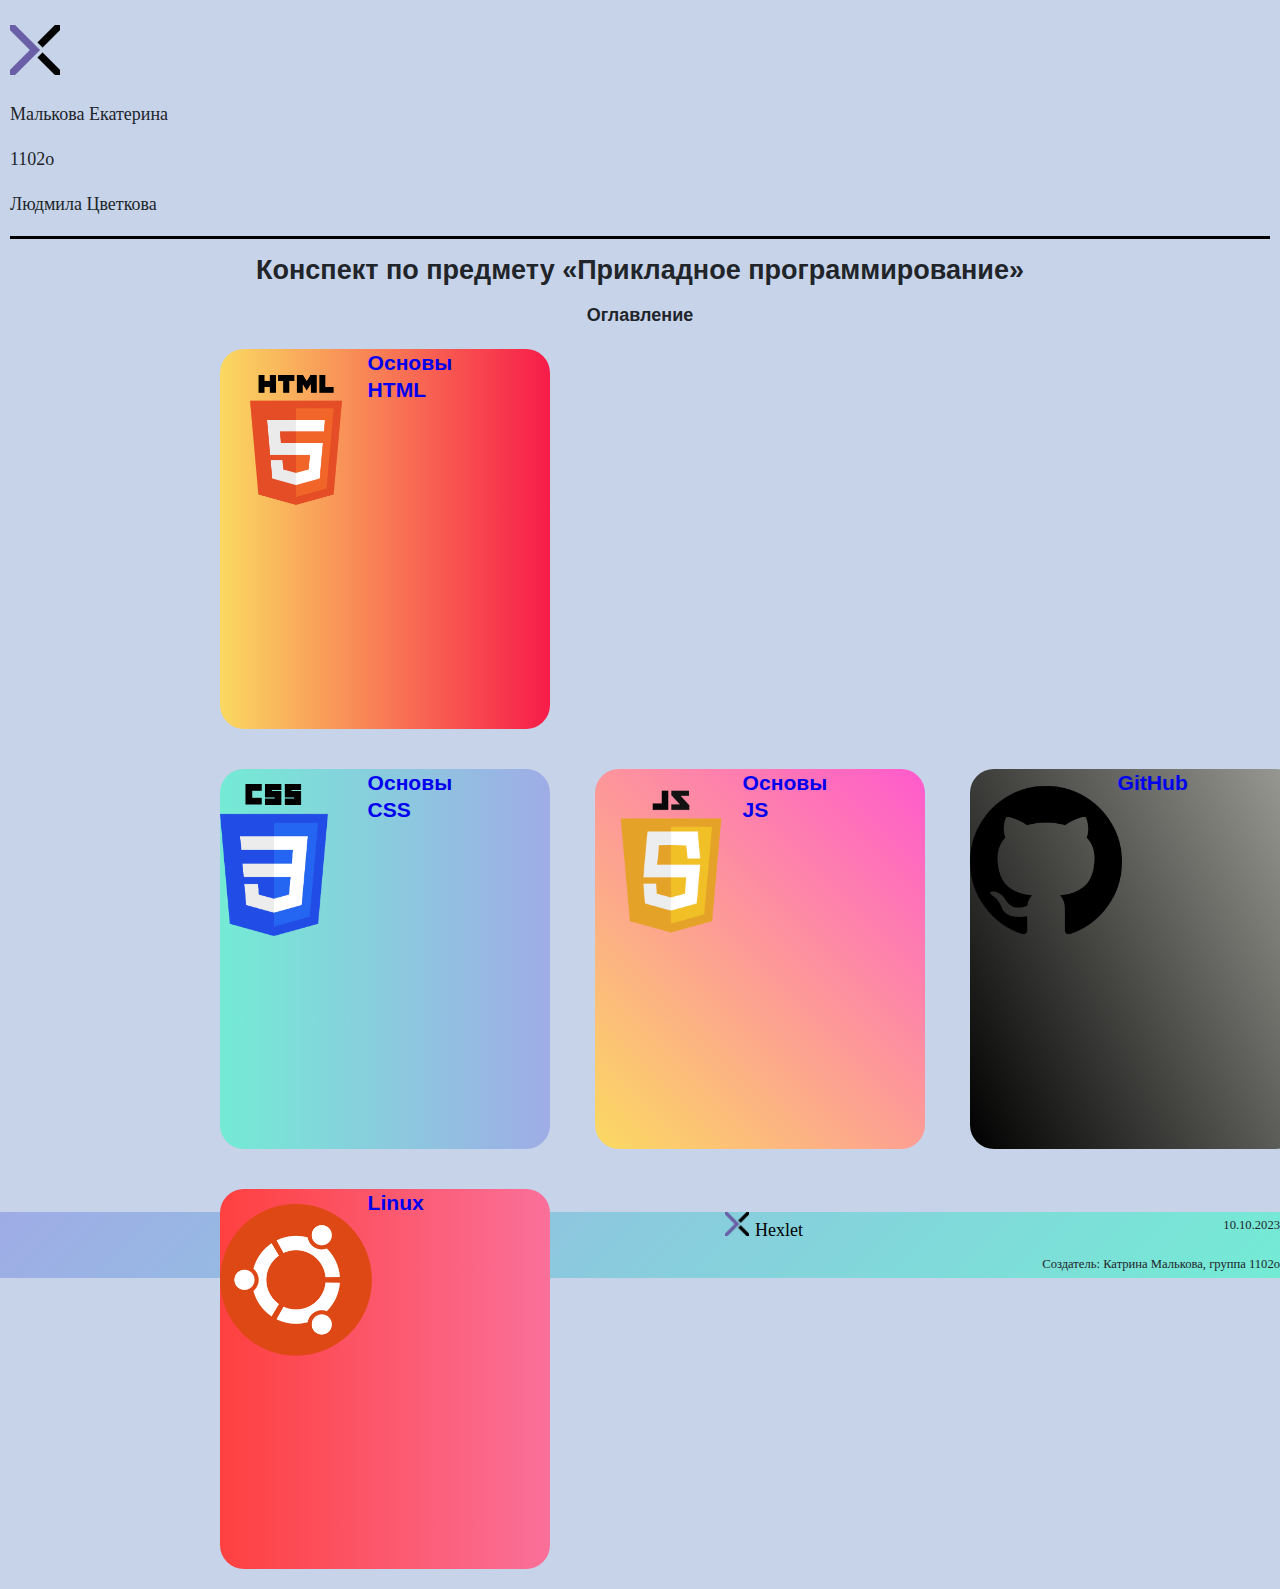
<file: index.html>
<!DOCTYPE html>
<html lang="ru">
<meta charset="UTF-8">
<meta name="viewport" content="width=device-width, initial-scale=1.0">
<link rel="stylesheet" href="main-style.css" />
<title> Contents </title>
<head>
    <div class ="head">
    <img class="logo" src="./images/logo.png" >
    <p>Малькова Екатерина</p>
    <p>1102o</p> 
    <p>Людмила Цветкова</p>
    </div>
</head>
<body>
    <h1>Конспект по предмету «Прикладное программирование»</h1>
    <h2>Оглавление</h2>
    <div class="section">
        <div class="html">
            <img src="./images/html-logo.png" alt="html-logo">
            <h3><a href=”basic-html.html>Основы HTML</a></h3>
        </div>
        <div class="css">
            <img src="./images/css-logo.png"alt="css-logo" >
            <h3><a href=”basic-css.html>Основы CSS </a> </h3>
        </div>
        <div class="js">
            <img src="./images/js-logo.png" alt="js-logo">
            <h3> <a href="basic-java.html">Основы JS </a> </h3>
        </div>
        <div class="github">    
            <img src="./images/github-logo.png" alt="github-logo" >
            <h3> <a href="basic-github.html">GitHub </a> </h3>
        </div>
        <div class="ubuntu">
            <img src="./images/ubuntu-logo.png" alt="ubuntu-logo" >
            <h3> <a href="basic-linux.html">Linux </a> </h3>
        </div>
    </div>
        <footer>
            <a href="https://ru.hexlet.io" alt="Hexlet" class="HexWeb">Hexlet</a>
            <img src="./images/logo.png" alt="logohex" class="footerlogo" >
            <p>10.10.2023</p>
            <p>Создатель: Катрина Малькова, группа 1102о</p>
        </footer>
</body>
</html>
</file>
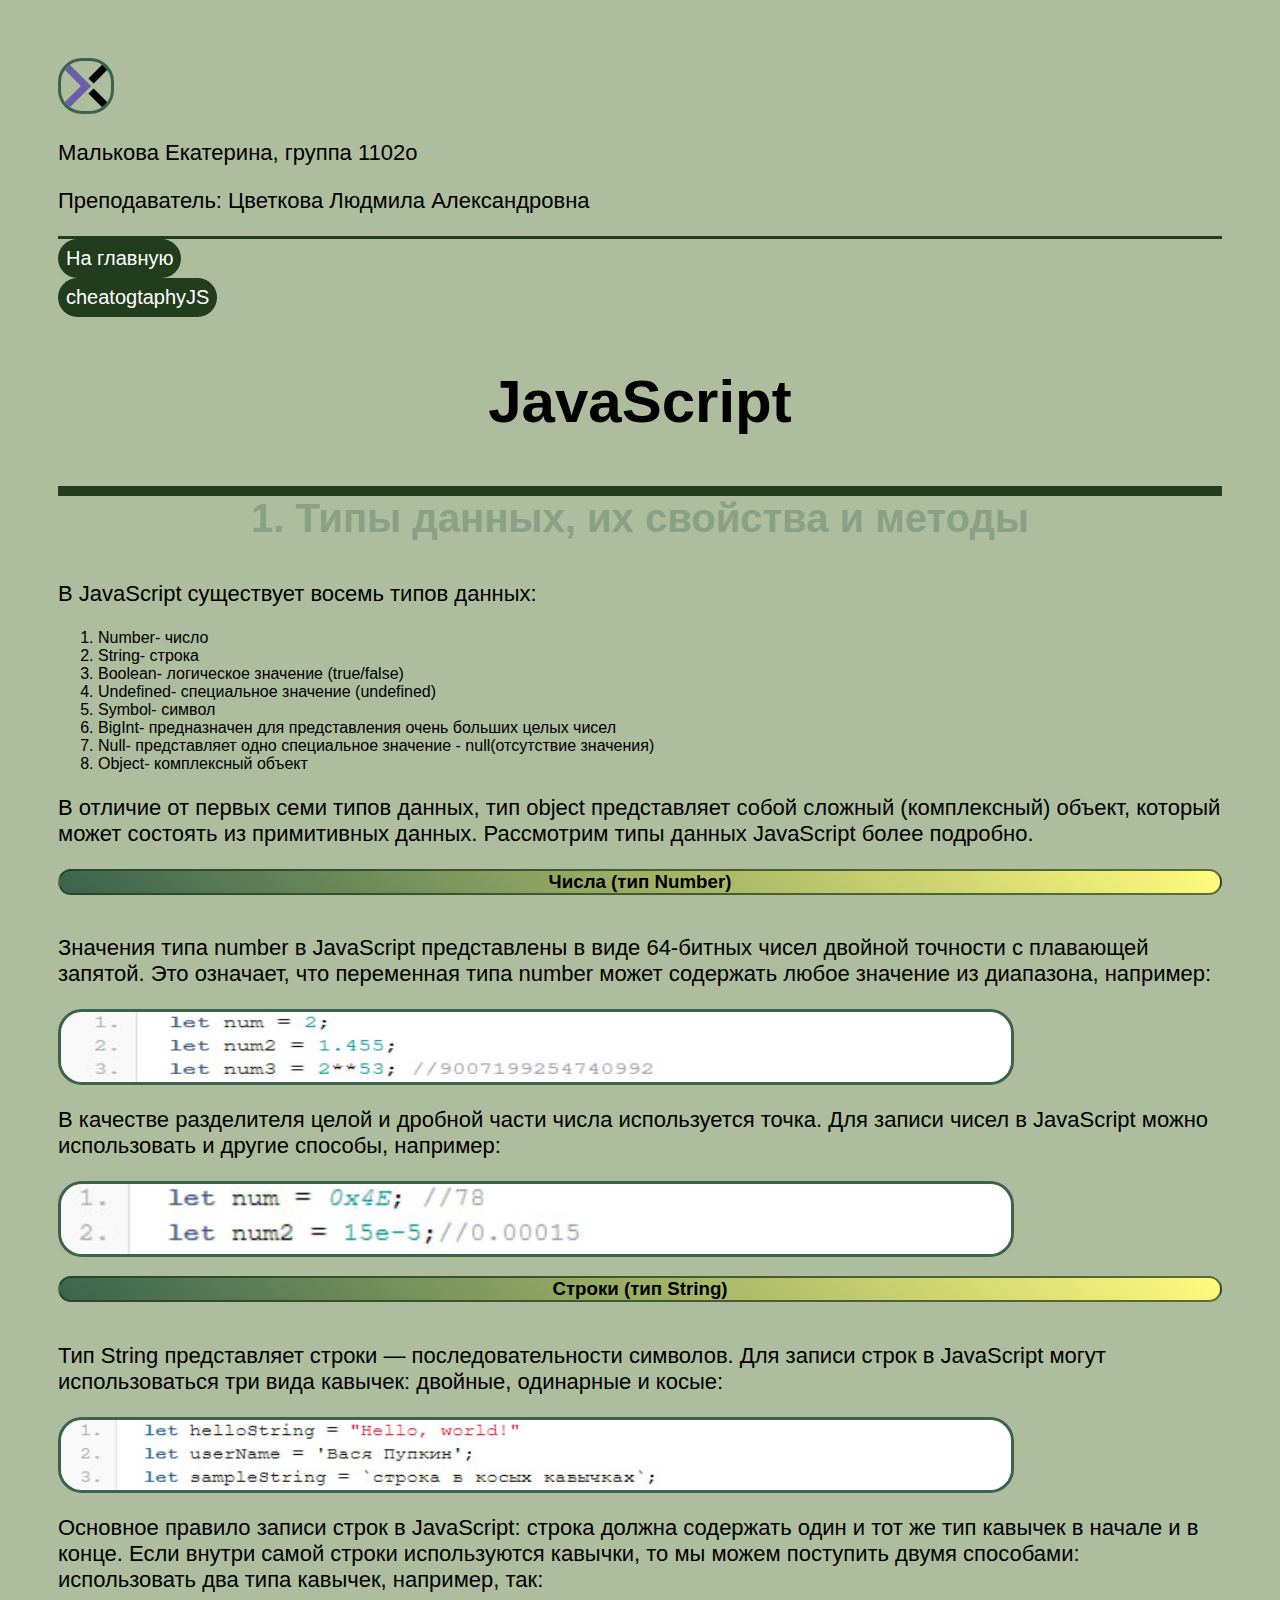
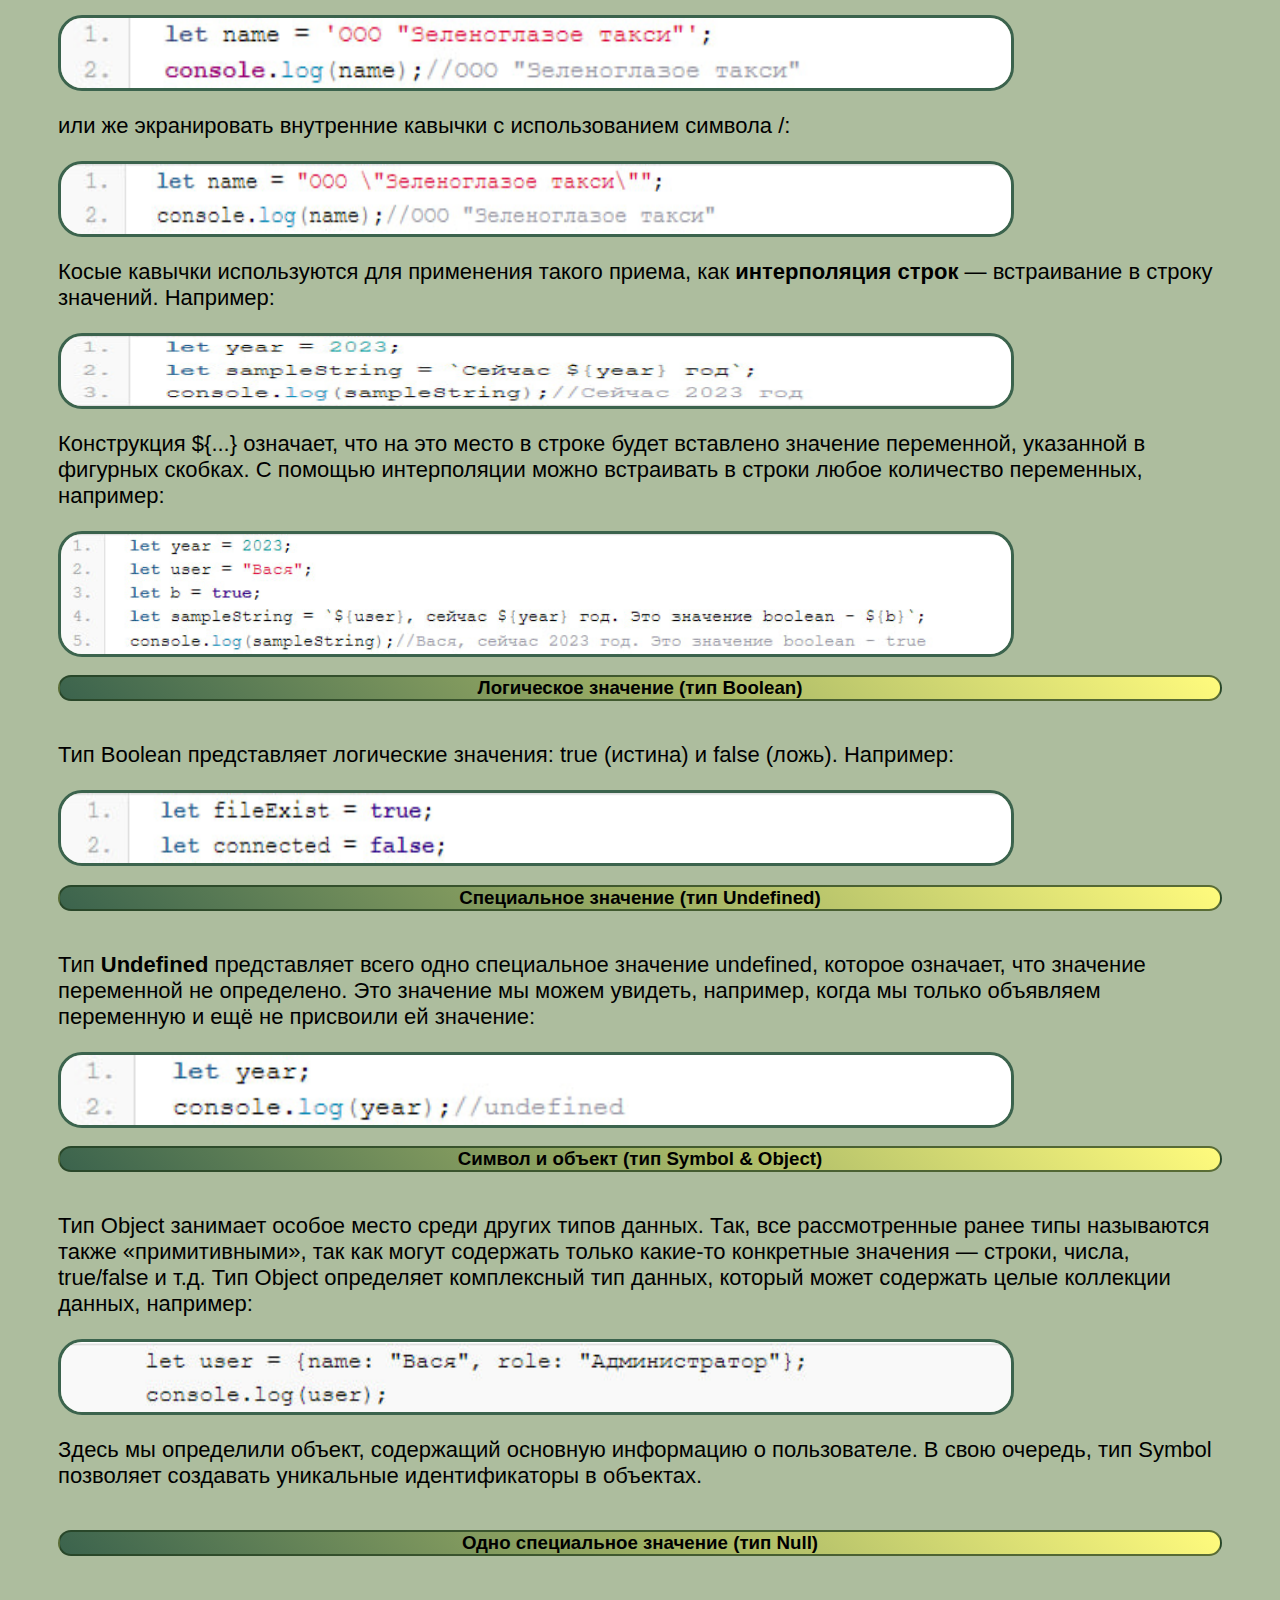
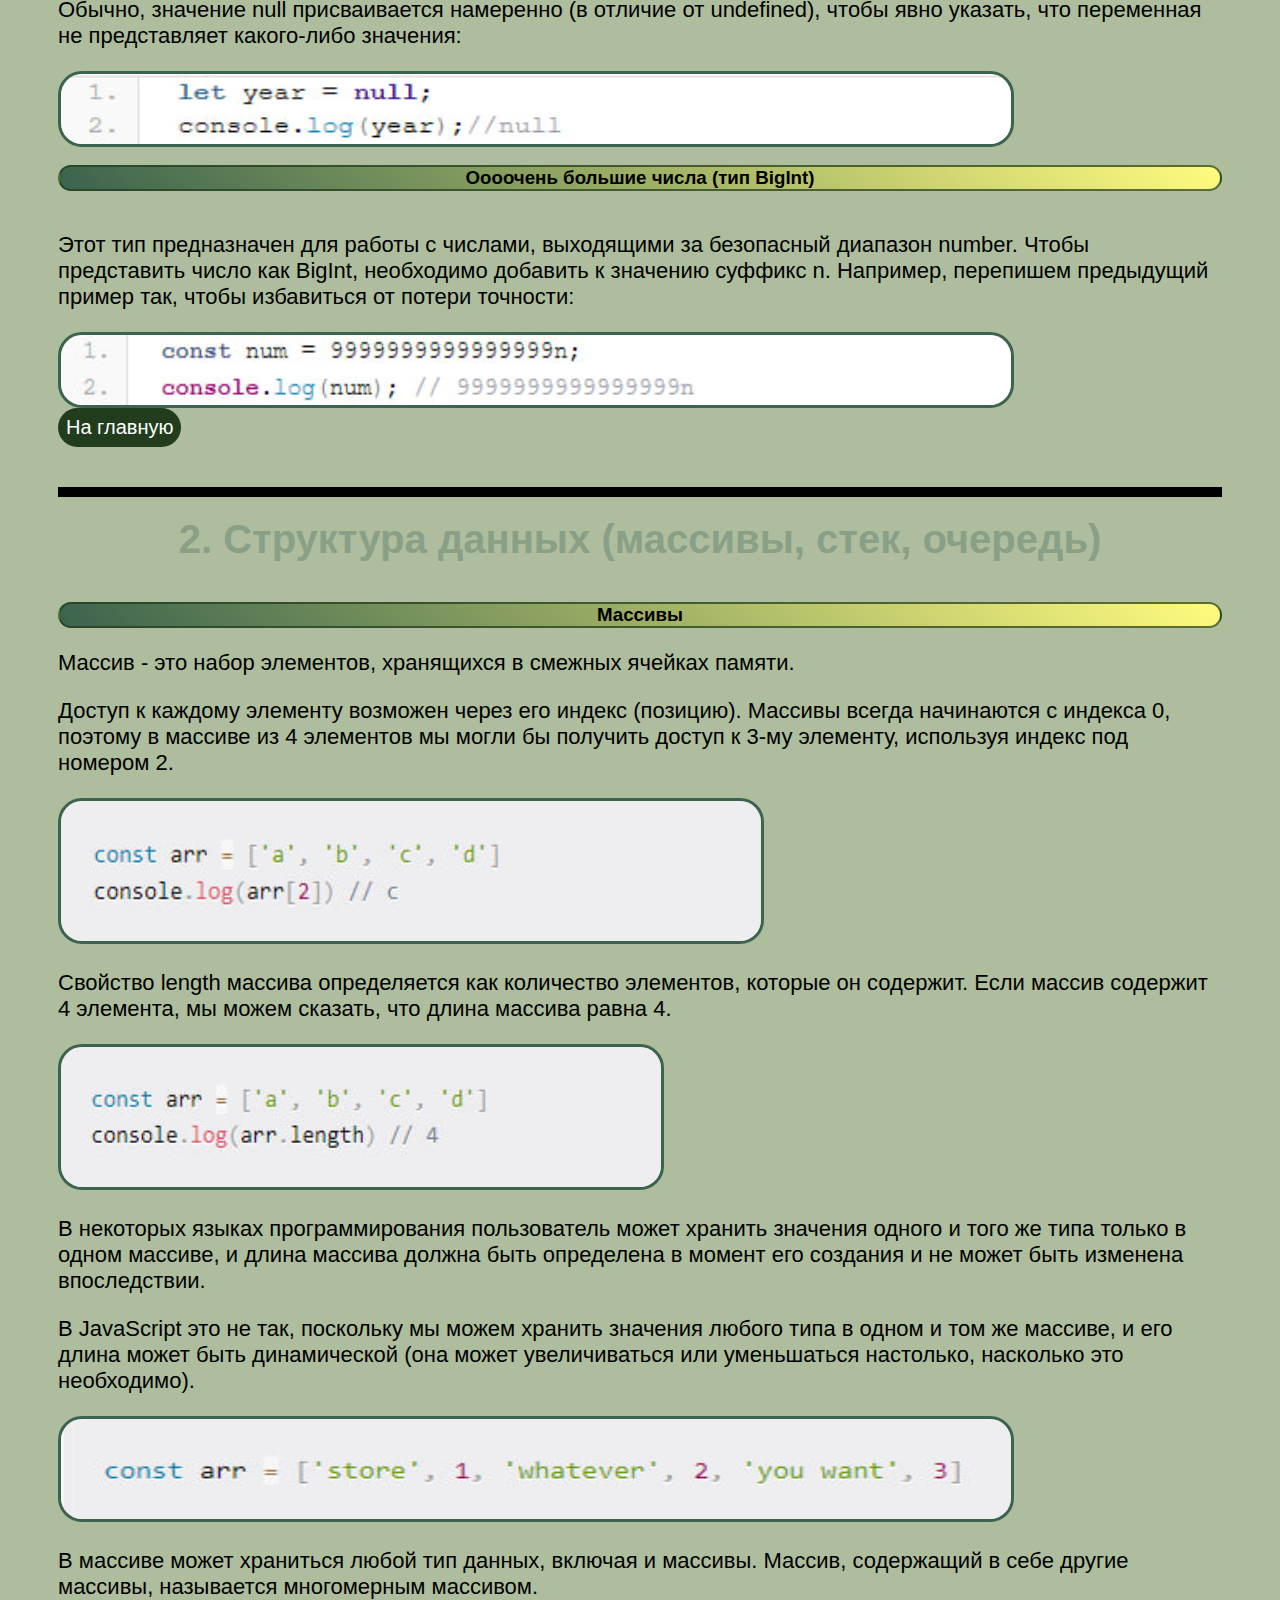
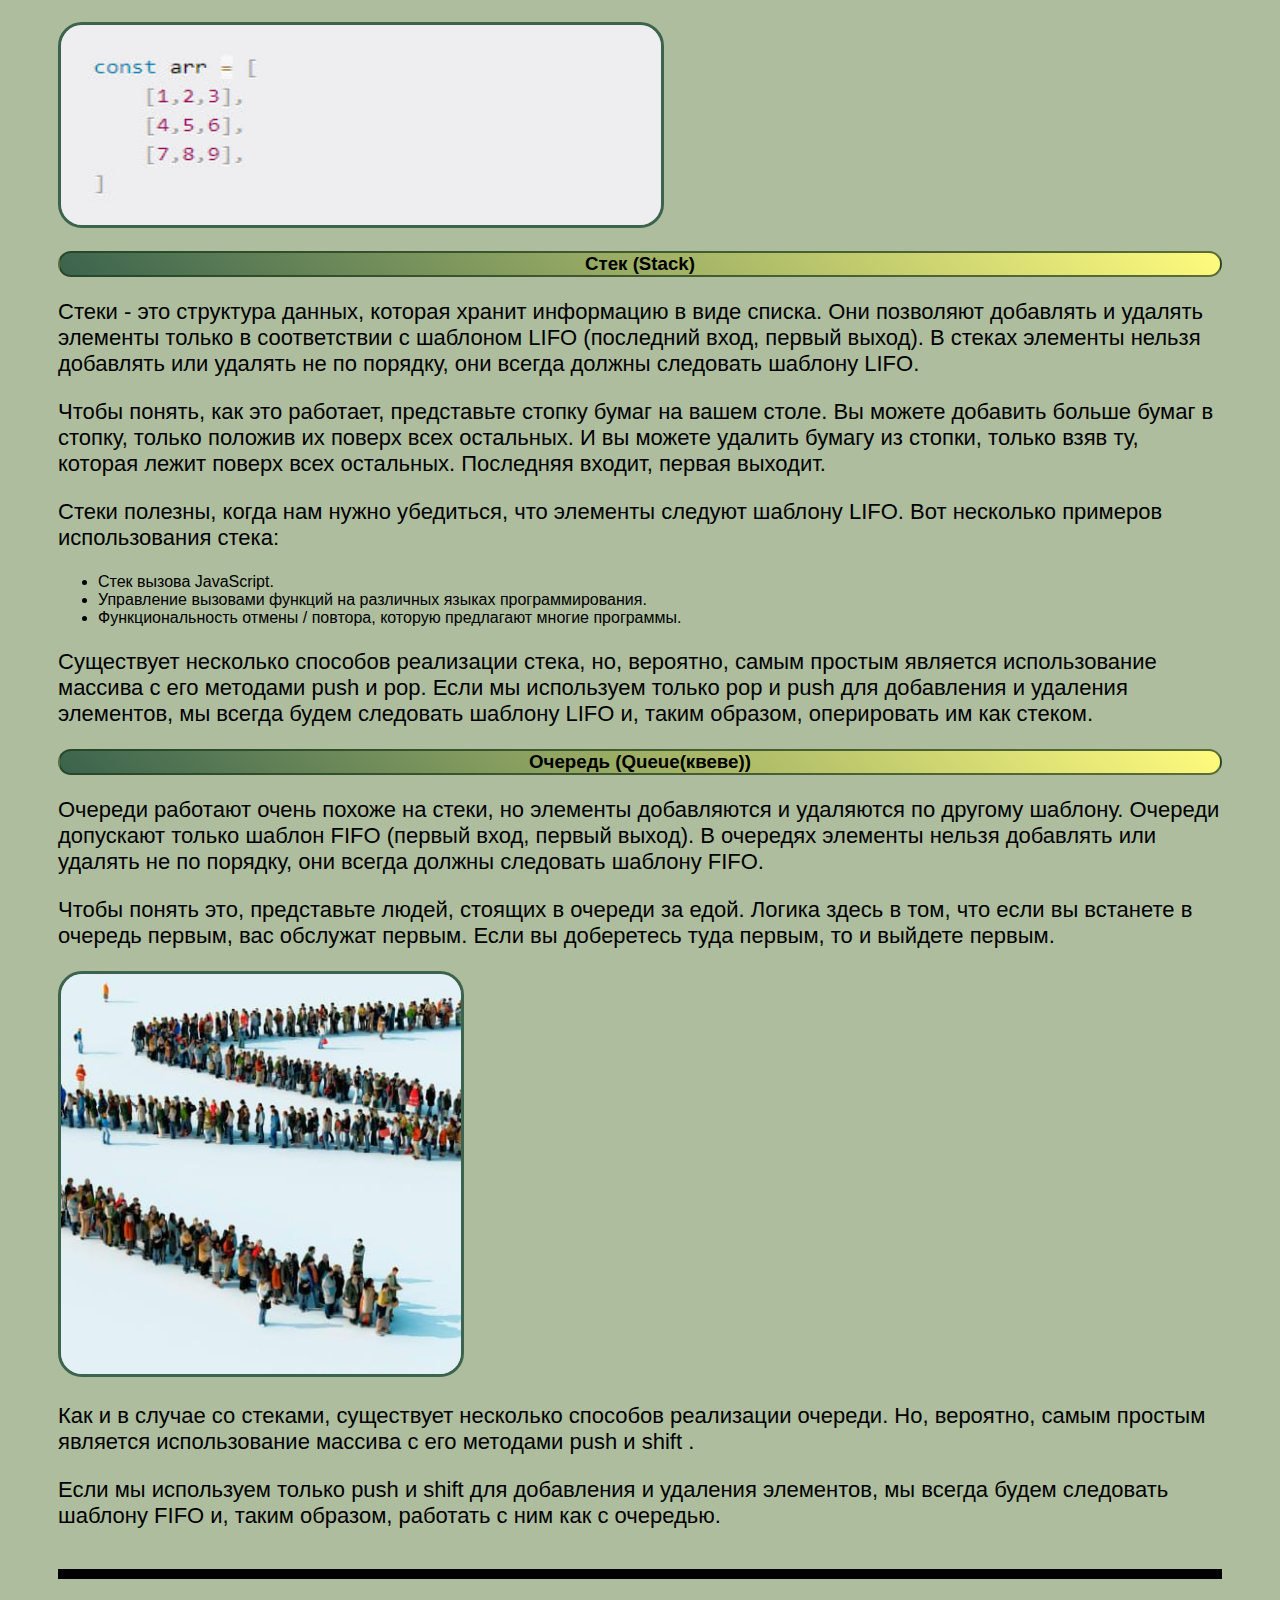
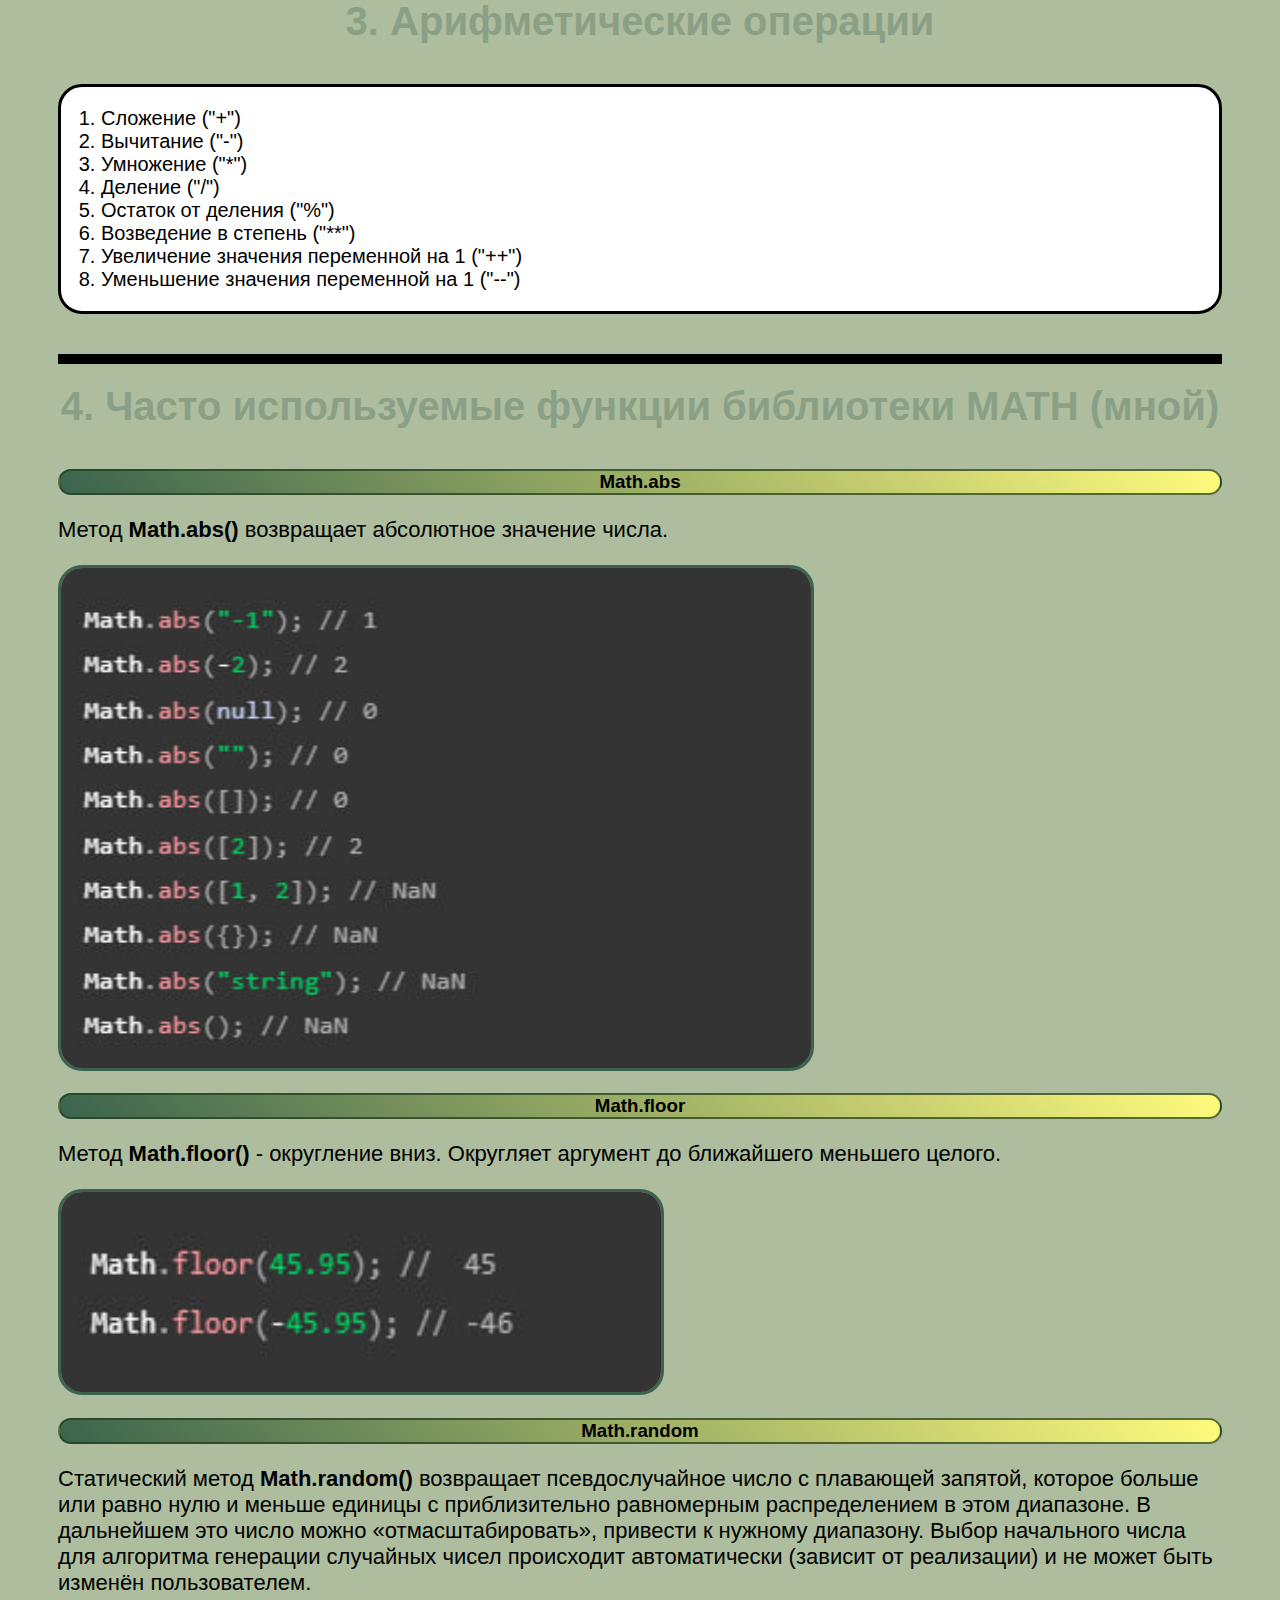
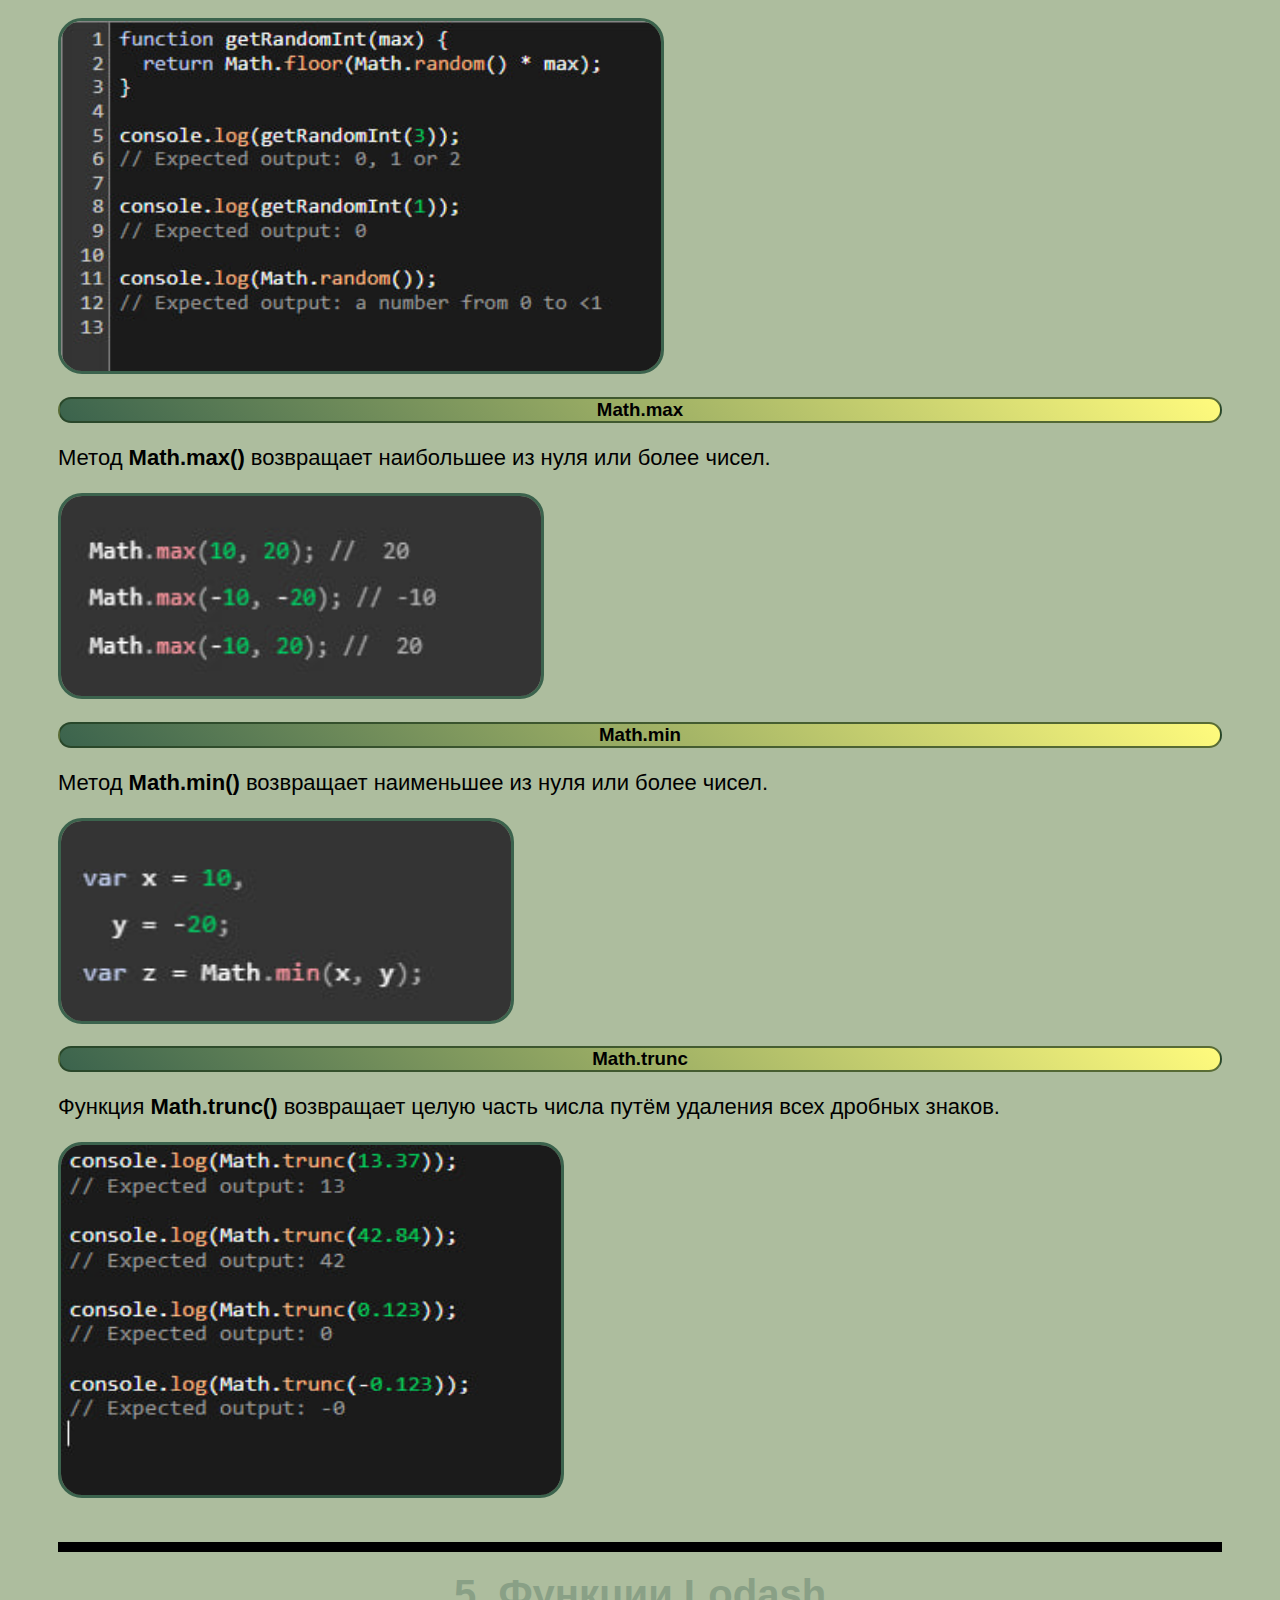
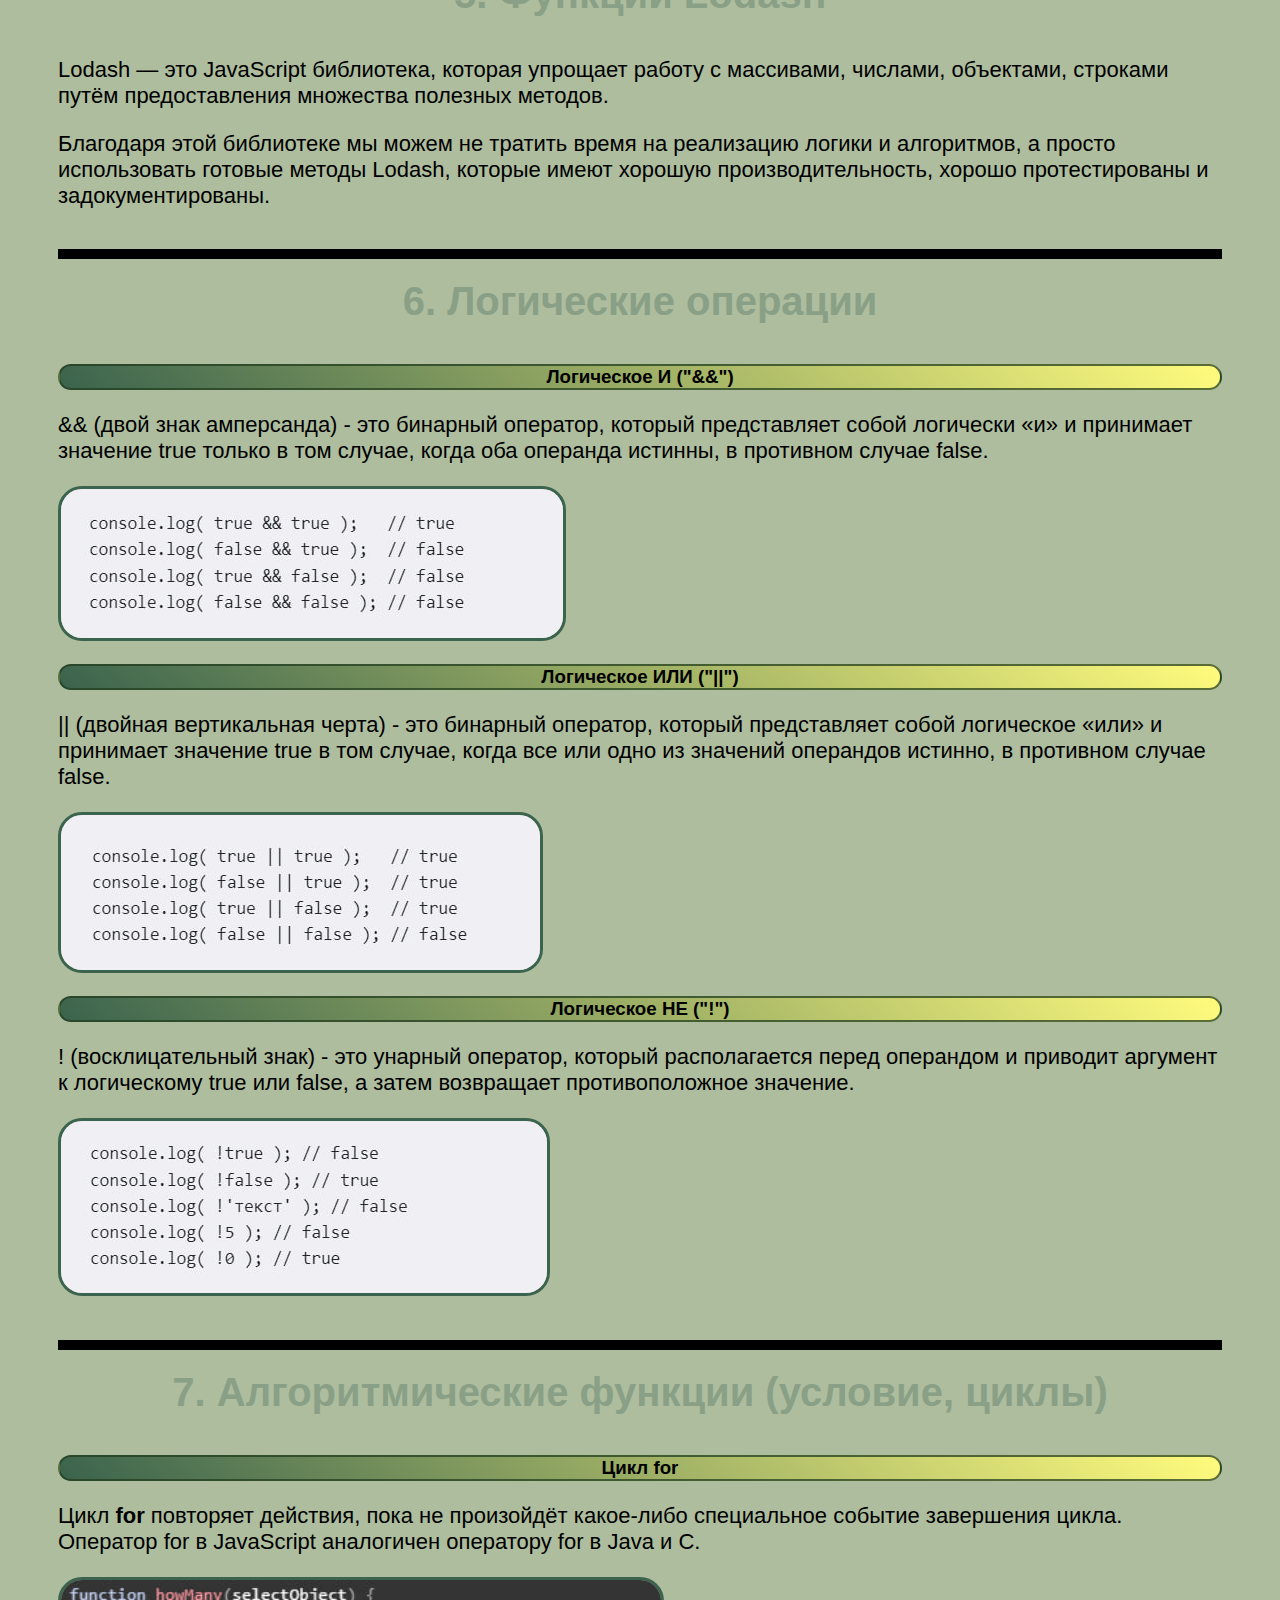
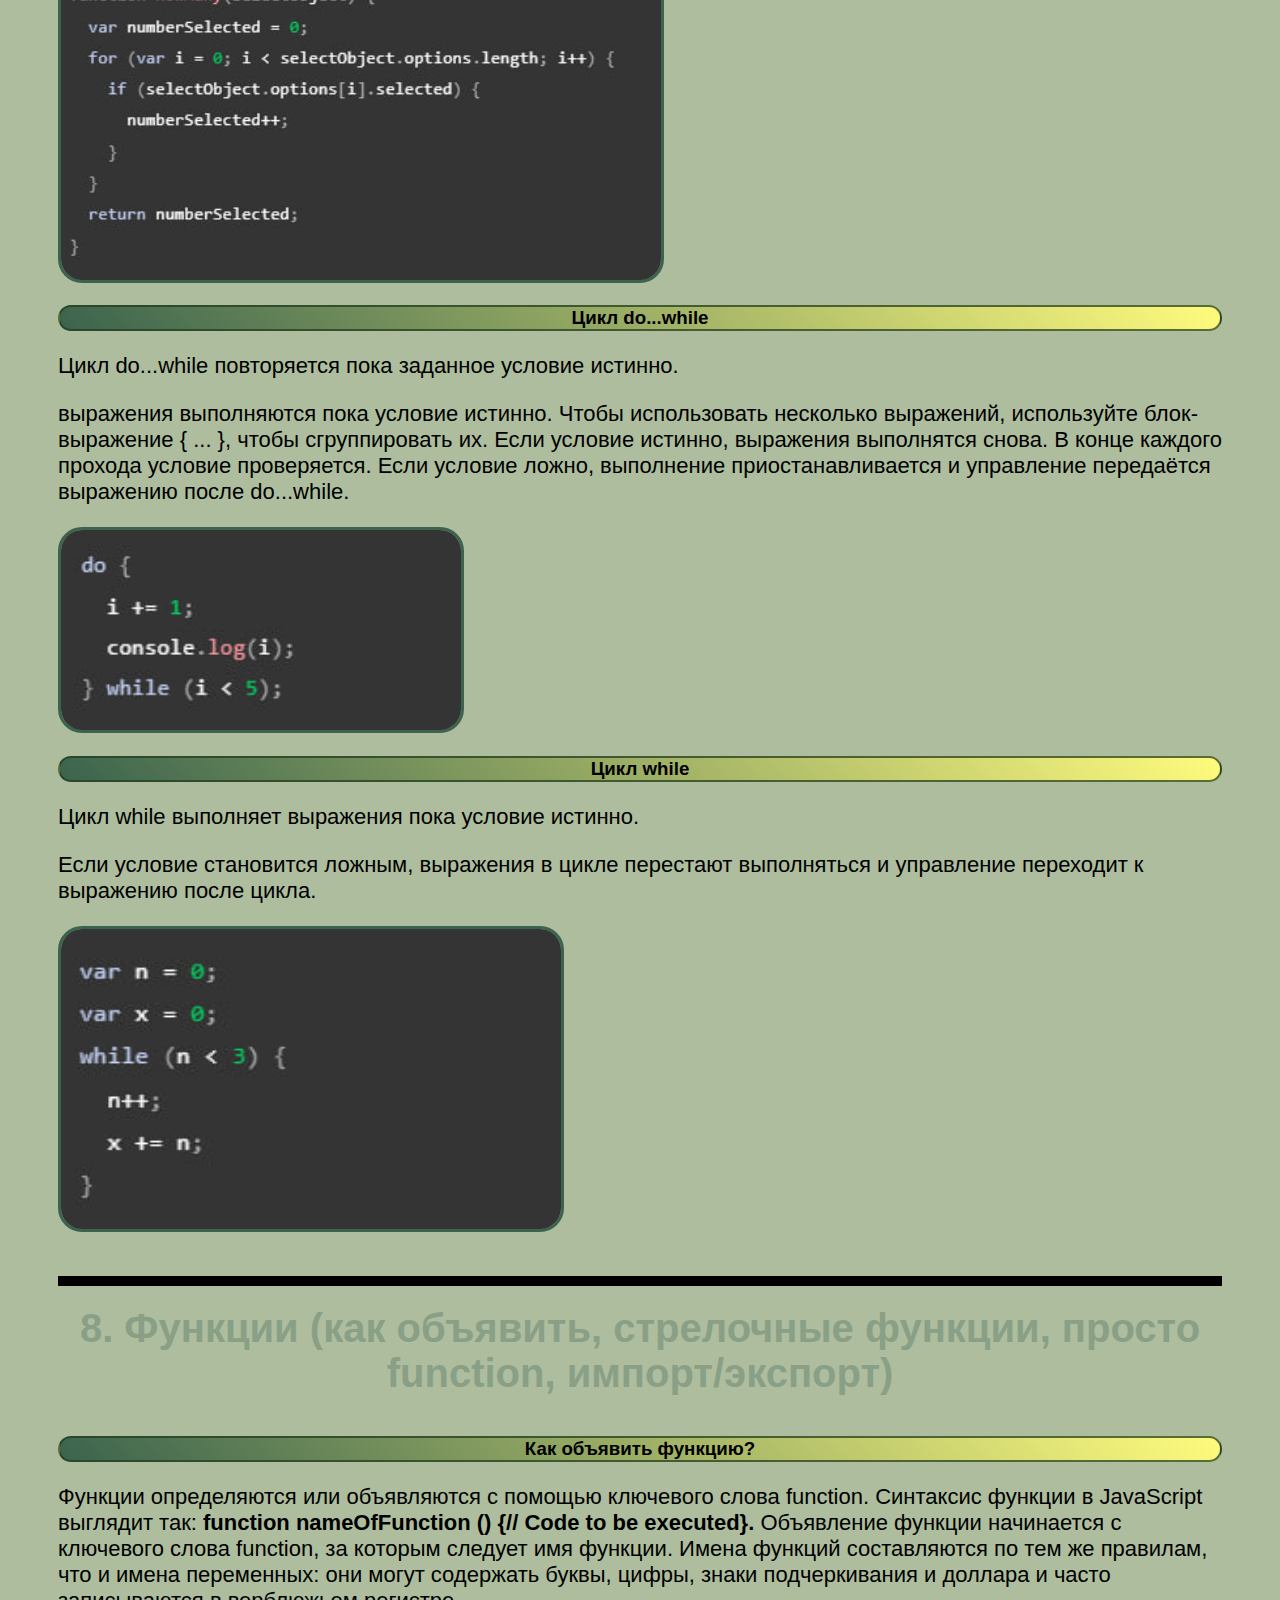
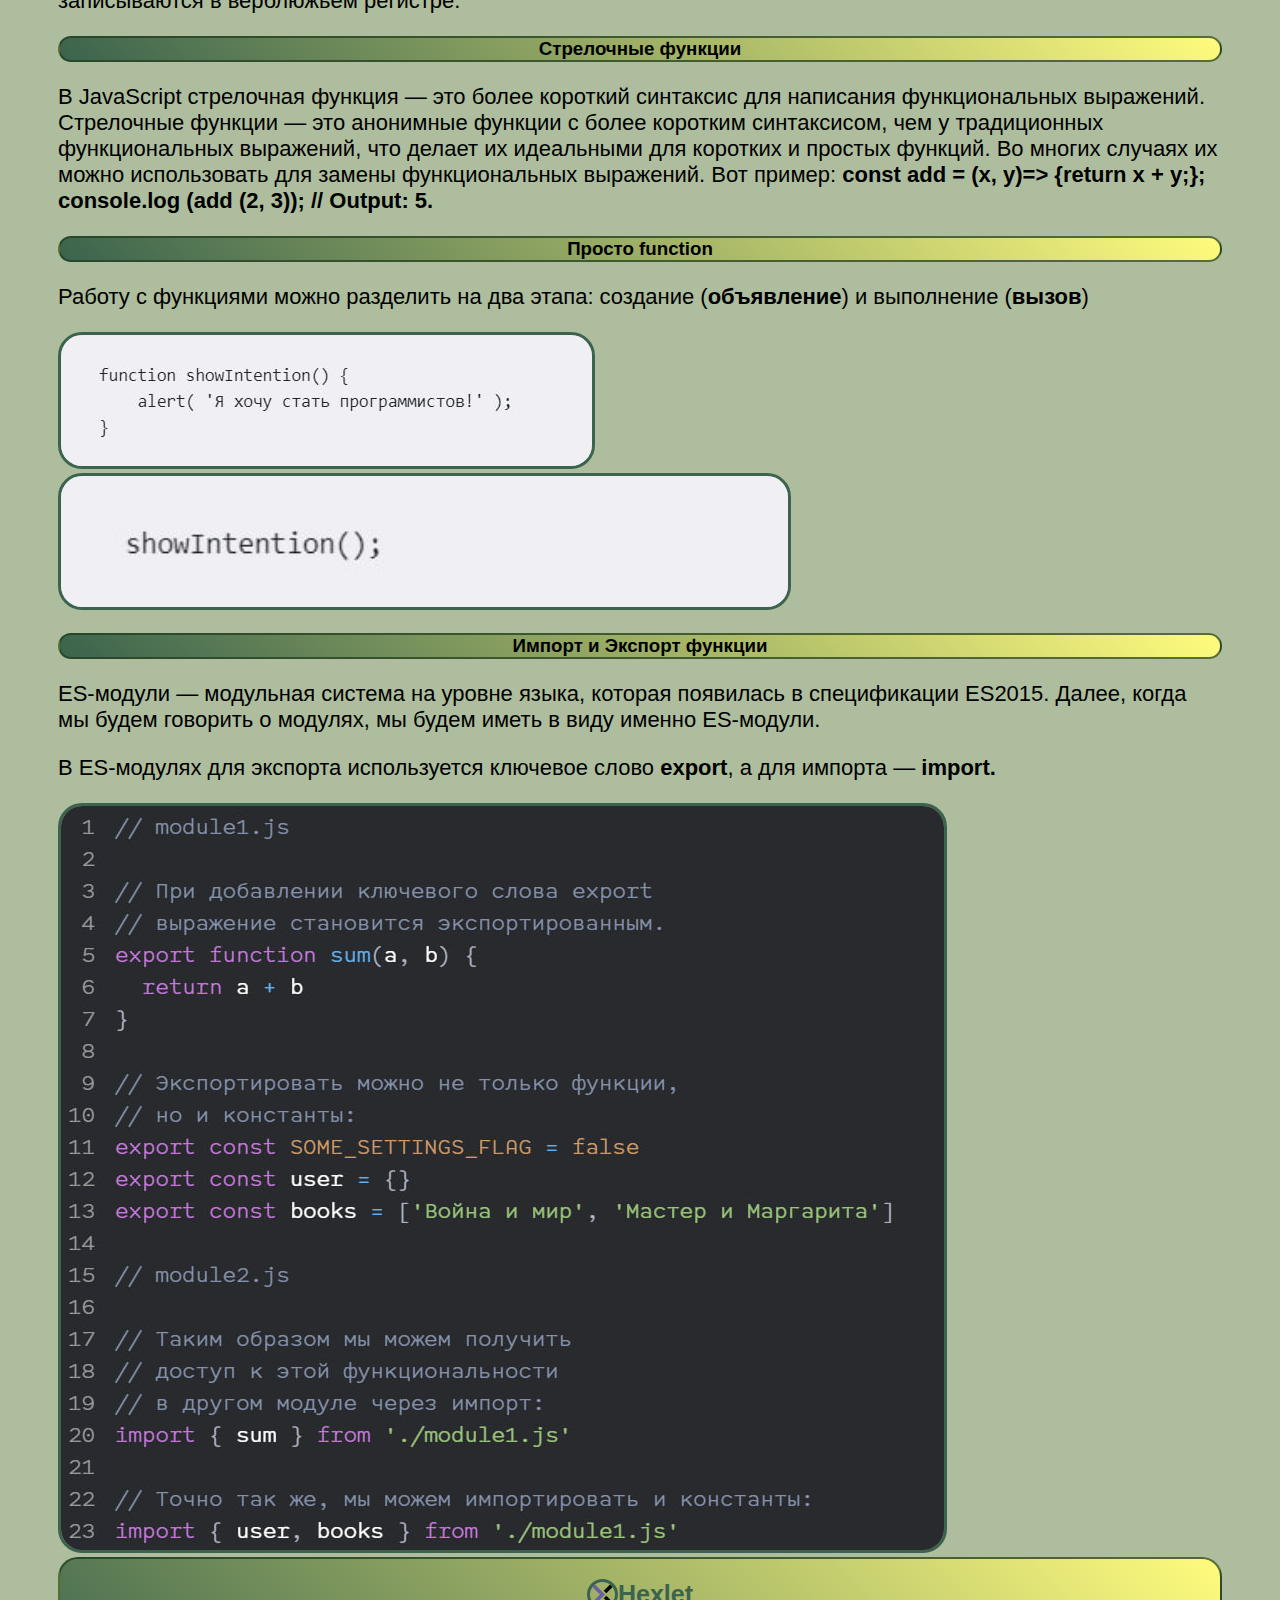
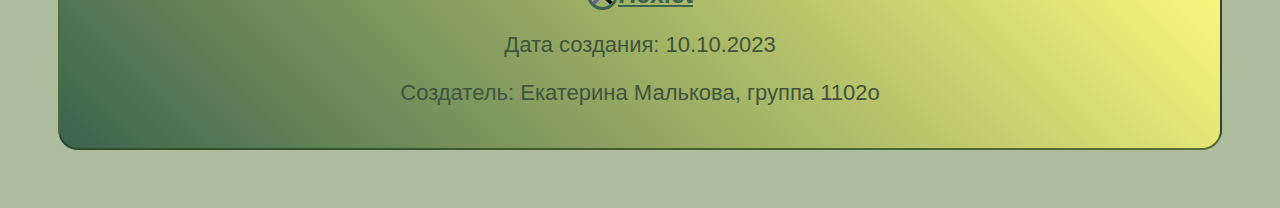
<file: basic-java.html>
<!DOCTYPE html>
<html lang="ru">
<meta charset="UTF-8">
<link rel="stylesheet" href="js-style.css">
<title>Basic JS</title>
<head>
  <div class="head">
    <img src="images\logo.png" alt="logo" class="logo">
    <p>Малькова Екатерина, группа 1102о</p>
    <p>Преподаватель: Цветкова Людмила Александровна</p>
  </div>
</head>
<body>
  <div class="pagelink">
    <a href="index.html" alt="Main Page" class="MainPage">На главную</a>
  </div>
<div>
  <div class="pagelink">
    <a href="cheatogtaphyJS.html" alt="cheatJS" class="CheatJS">cheatogtaphyJS</a>
  </div>
<div>

  <h2 class="firstparagraph">JavaScript</h2>
  <h3 class="printh3">1. Типы данных, их свойства и методы</h3>
  <p>В JavaScript существует восемь типов данных:</p>
    <ol>
      <li><span>Number</span>- число</li>
      <li><span>String</span>- строка</li>
      <li><span>Boolean</span>- логическое значение <span>(true/false)</span></li>
      <li><span>Undefined</span>- специальное значение <span>(undefined)</span></li>
      <li><span>Symbol</span>- символ</li>
      <li><span>BigInt</span>- предназначен для представления очень больших целых чисел</li>
      <li><span>Null</span>- представляет одно специальное значение - <span>null</span>(отсутствие значения)</li>
      <li><span>Object</span>- комплексный объект</li>
    </ol>
  <p>В отличие от первых семи типов данных, тип <span>object</span> представляет собой сложный (комплексный) объект, который может состоять из примитивных данных. Рассмотрим типы данных JavaScript более подробно.</p>
  <h3 class="printh"><strong>Числа (тип Number)</strong></h3>
    <div class="textbox">
      <p>Значения типа number в JavaScript представлены в виде 64-битных чисел двойной точности с плавающей запятой.  Это означает, что переменная типа number может содержать любое значение из диапазона, например:</p>
      <img src="myimages/number pic 1.jpg" alt="number1" class="JSPictureNum">
      <p>В качестве разделителя целой и дробной части числа используется точка. Для записи чисел в JavaScript можно использовать и другие способы, например:</p>
      <img src="myimages/number pic 2.jpg" alt="number1" class="JSPictureNum">
    </div>
  <h3 class="printh"><strong>Строки (тип String)</strong></h3>
    <div class="textbox">
      <p>Тип <span>String</span> представляет строки — последовательности символов. Для записи строк в JavaScript могут использоваться три вида кавычек: двойные, одинарные и косые:</p>
      <img src="myimages/str1.jpg" alt="str1" class="JSPictureStr">
      <p>Основное правило записи строк в JavaScript: строка должна содержать один и тот же тип кавычек в начале и в конце. Если внутри самой строки используются кавычки, то мы можем поступить двумя способами:<br> 
      использовать два типа кавычек, например, так:</p>
      <img src="myimages/str 2.jpg" alt="str2" class="JSPictureStr">
      <p>или же экранировать внутренние кавычки с использованием символа <span>/</span>:</p>
      <img src="myimages/str 3.jpg" alt="str3" class="JSPictureStr">
      <p>Косые кавычки используются для применения такого приема, как <strong>интерполяция строк</strong> — встраивание в строку значений. Например:</p>
      <img src="myimages/str 4.jpg" alt="str4" class="JSPictureStr">
      <p>Конструкция <span>${...}</span> означает, что на это место в строке будет вставлено значение переменной, указанной в фигурных скобках. С помощью интерполяции можно встраивать в строки любое количество переменных, например:</p>
      <img src="myimages/str 5.jpg" alt="str5" class="JSPictureStr">
    </div>
  <h3 class="printh"><strong>Логическое значение (тип Boolean)</strong></h3>
  <div class="textbox">
    <p>Тип <span>Boolean</span> представляет логические значения: true (истина) и false (ложь). Например:</p>
    <img src="myimages/bool 1.jpg" alt="Boolean1" class="JSPictureBool">
  </div>
  <h3 class="printh"><strong>Специальное значение (тип Undefined)</strong></h3>
    <div class="textbox">
      <p>Тип <strong>Undefined</strong> представляет всего одно специальное значение <span>undefined</span>, которое означает, что значение переменной не определено. Это значение мы можем увидеть, например, когда мы только объявляем переменную и ещё не присвоили ей значение:</p>
      <img src="myimages/und 1.jpg" alt="undefined1" class="JSPictureUnd">
    </div>
  <h3 class="printh"><strong>Символ и объект (тип Symbol & Object)</strong></h3>
    <div class="textbox">
      <p>Тип <span>Object</span> занимает особое место среди других типов данных. Так, все рассмотренные ранее типы называются также «примитивными», так как могут содержать только какие-то конкретные значения — строки, числа, true/false и т.д. Тип <span>Object</span> определяет комплексный тип данных, который может содержать целые коллекции данных, например:</p>
      <img src="myimages/obj & sym.jpg" alt="Obj&sym" class="JSPictureSymObj">
      <p>Здесь мы определили объект, содержащий основную информацию о пользователе. В свою очередь, тип <span>Symbol</span> позволяет создавать уникальные идентификаторы в объектах.</p>
    </div>
  <h3 class="printh"><strong>Одно специальное значение (тип Null)</strong></h3>
    <div class="textbox">
      <p>Обычно, значение <span>null</span> присваивается намеренно (в отличие от <span>undefined</span>), чтобы явно указать, что переменная не представляет какого-либо значения:</p>
      <img src="myimages/null1.jpg" alt="null1" class="JSPictureNull">
    </div>
  <h3 class="printh"><strong>Оооочень большие числа (тип BigInt)</strong></h3>
    <div class="textbox">
      <p>Этот тип предназначен для работы с числами, выходящими за безопасный диапазон <span>number</span>. Чтобы представить число как <span>BigInt</span>, необходимо добавить к значению суффикс n. Например, перепишем предыдущий пример так, чтобы избавиться от потери точности:</p>
      <img src="myimages/bigunt1.jpg" alt="bigint1" class="JSPictureBigInt">
    </div>
  <div class="pagelink">
    <a href="index.html" alt="Main Page" class="MainPage">На главную</a>
  </div>
</div>
<div>
  <h3 class="structureparagraph">2. Структура данных (массивы, стек, очередь)</h3>
  <h3  class="structureh3">Массивы</h3>
  <p>Массив - это набор элементов, хранящихся в смежных ячейках памяти.</p>
  <p>Доступ к каждому элементу возможен через его индекс (позицию). Массивы всегда начинаются с индекса 0, поэтому в массиве из 4 элементов мы могли бы получить доступ к 3-му элементу, используя индекс под номером 2.</p>
  <img src="myimages/massive1.jpg" alt="massivepic" class="JSPmassive1">
  <p>Свойство length массива определяется как количество элементов, которые он содержит. Если массив содержит 4 элемента, мы можем сказать, что длина массива равна 4.</p>
  <img src="myimages/massive2.jpg" alt="massive2" class="JSPmassive2">
  <p>В некоторых языках программирования пользователь может хранить значения одного и того же типа только в одном массиве, и длина массива должна быть определена в момент его создания и не может быть изменена впоследствии.</p>
  <p>В JavaScript это не так, поскольку мы можем хранить значения любого типа в одном и том же массиве, и его длина может быть динамической (она может увеличиваться или уменьшаться настолько, насколько это необходимо).</p>
  <img src="myimages/massive3.jpg" alt="massive3" class="JSPmassive3">
  <p>В массиве может храниться любой тип данных, включая и массивы. Массив, содержащий в себе другие массивы, называется многомерным массивом.</p>
  <img src="myimages/massive4.jpg" alt="massive4" class="JSPmassive4">
  <h3 class="structureh3">Стек (Stack)</h3>
  <p>Стеки - это структура данных, которая хранит информацию в виде списка. Они позволяют добавлять и удалять элементы только в соответствии с шаблоном LIFO (последний вход, первый выход). В стеках элементы нельзя добавлять или удалять не по порядку, они всегда должны следовать шаблону LIFO.</p>
  <p>Чтобы понять, как это работает, представьте стопку бумаг на вашем столе. Вы можете добавить больше бумаг в стопку, только положив их поверх всех остальных. И вы можете удалить бумагу из стопки, только взяв ту, которая лежит поверх всех остальных. Последняя входит, первая выходит.</p>
  <p>Стеки полезны, когда нам нужно убедиться, что элементы следуют шаблону LIFO. Вот несколько примеров использования стека:</p>
  <ul>
    <li>Стек вызова JavaScript.</li>
    <li>Управление вызовами функций на различных языках программирования.</li>
    <li>Функциональность отмены / повтора, которую предлагают многие программы.</li>
  </ul>
  <p>Существует несколько способов реализации стека, но, вероятно, самым простым является использование массива с его методами push и pop. Если мы используем только pop и push для добавления и удаления элементов, мы всегда будем следовать шаблону LIFO и, таким образом, оперировать им как стеком.</p>
  <h3 class="structureh3">Очередь (Queue(квеве))</h3>
  <p>Очереди работают очень похоже на стеки, но элементы добавляются и удаляются по другому шаблону. Очереди допускают только шаблон FIFO (первый вход, первый выход). В очередях элементы нельзя добавлять или удалять не по порядку, они всегда должны следовать шаблону FIFO.</p>
  <p>Чтобы понять это, представьте людей, стоящих в очереди за едой. Логика здесь в том, что если вы встанете в очередь первым, вас обслужат первым. Если вы доберетесь туда первым, то и выйдете первым.</p>
  <img src="myimages/queue.jpg" alt="queue" class="JSPqueue">
  <p>Как и в случае со стеками, существует несколько способов реализации очереди. Но, вероятно, самым простым является использование массива с его методами push и shift .</p>
  <p>Если мы используем только push и shift для добавления и удаления элементов, мы всегда будем следовать шаблону FIFO и, таким образом, работать с ним как с очередью.</p>
</div>
<div>
  <h3 class="arifmetic">3. Арифметические операции</h3>
  <div class="arifmtab">
    <ol>
      <li>Сложение ("+")</li>
      <li>Вычитание ("-")</li>
      <li>Умножение ("*")</li>
      <li>Деление ("/")</li>
      <li>Остаток от деления ("%")</li>
      <li>Возведение в степень ("**")</li>
      <li>Увеличение значения переменной на 1 ("++")</li>
      <li>Уменьшение значения переменной на 1 ("--")</li>
    </ol>
  </div>
</div>
<div>
  <h3 class="Math">4. Часто используемые функции библиотеки MATH (мной)</h3>
  <h3 class="mathh">Math.abs</h3>
  <p>Метод <strong>Math.abs()</strong> возвращает абсолютное значение числа.</p>
  <img src="myimages/mathabs.jpg" alt="mathabs" class="mathabs">
  <h3 class="mathh">Math.floor</h3>
  <p>Метод <strong>Math.floor()</strong> - округление вниз. Округляет аргумент до ближайшего меньшего целого.</p>
  <img src="myimages/mathfloor.jpg" alt="mathfloor" class="mathfloor">
  <h3 class="mathh">Math.random</h3>
  <p>Статический метод <strong>Math.random()</strong> возвращает псевдослучайное число с плавающей запятой, которое больше или равно нулю и меньше единицы с приблизительно равномерным распределением в этом диапазоне. В дальнейшем это число можно «отмасштабировать», привести к нужному диапазону. Выбор начального числа для алгоритма генерации случайных чисел происходит автоматически (зависит от реализации) и не может быть изменён пользователем.</p>
  <img src="myimages/mathrandom.jpg" alt="mathrandom" class="mathrandom">
  <h3 class="mathh">Math.max</h3>
  <p>Метод <strong>Math.max()</strong> возвращает наибольшее из нуля или более чисел.</p>
  <img src="myimages/mathmax.jpg" alt="mathmax" class="mathmax">
  <h3 class="mathh">Math.min</h3>
  <p>Метод <strong>Math.min()</strong> возвращает наименьшее из нуля или более чисел.</p>
  <img src="myimages/mathmin.jpg" alt="mathmin" class="mathmin">
  <h3 class="mathh">Math.trunc</h3>
  <p>Функция <strong>Math.trunc()</strong> возвращает целую часть числа путём удаления всех дробных знаков.</p>
  <img src="myimages/mathtrunc.jpg" alt="mathtrunc" class="mathtrunc">
</div>
<div>
  <h3 class="lodash">5. Функции Lodash</h3>
  <p>Lodash — это JavaScript библиотека, которая упрощает работу с массивами, числами, объектами, строками путём предоставления множества полезных методов.</p>
  <p>Благодаря этой библиотеке мы можем не тратить время на реализацию логики и алгоритмов, а просто использовать готовые методы Lodash, которые имеют хорошую производительность, хорошо протестированы и задокументированы.</p>
</div>
<div>
  <h3 class="logicoperation">6. Логические операции</h3>
  <h3 class="logic">Логическое И ("&&")</h3>
  <p>&& (двой знак амперсанда) - это бинарный оператор, который представляет собой логически «и» и принимает значение true только в том случае, когда оба операнда истинны, в противном случае false.</p>
  <img src="myimages/logic1.jpg" alt="logicpic" class="logic1">
  <h3 class="logic">Логическое ИЛИ ("||")</h3>
  <p>|| (двойная вертикальная черта) - это бинарный оператор, который представляет собой логическое «или» и принимает значение true в том случае, когда все или одно из значений операндов истинно, в противном случае false.</p>
  <img src="myimages/logic2.jpg" alt="logicpic" class="logic2">
  <h3 class="logic">Логическое НЕ ("!")</h3>
  <p>! (восклицательный знак) - это унарный оператор, который располагается перед операндом и приводит аргумент к логическому true или false, а затем возвращает противоположное значение.</p>
  <img src="myimages/logic3.jpg" alt="logicpic" class="logic3">
</div>
<div>
  <h3 class="algoritm">7. Алгоритмические функции (условие, циклы)</h3>
  <h3 class="for">Цикл for</h3>
  <p>Цикл <strong>for</strong> повторяет действия, пока не произойдёт какое-либо специальное событие завершения цикла. Оператор for в JavaScript аналогичен оператору for в Java и C.</p>
  <img src="myimages/for.jpg" alt="for" class="JSPfor">
  <h3 class="dowhile">Цикл do...while</h3>
  <p>Цикл do...while повторяется пока заданное условие истинно.</p>
  <p>выражения выполняются пока условие истинно. Чтобы использовать несколько выражений, используйте блок-выражение { ... }, чтобы сгруппировать их. Если условие истинно, выражения выполнятся снова. В конце каждого прохода условие проверяется. Если условие ложно, выполнение приостанавливается и управление передаётся выражению после do...while.</p>
  <img src="myimages/dowhile.jpg" alt="dowhile" class="JSPdowhile">
  <h3 class="while">Цикл while</h3>
  <p>Цикл while выполняет выражения пока условие истинно.</p>
  <p>Если условие становится ложным, выражения в цикле перестают выполняться и управление переходит к выражению после цикла.</p>
  <img src="myimages/while.jpg" alt="while" class="JSPwhile">
</div>
<div>
  <h3 class="function">8. Функции (как объявить, стрелочные функции, просто function, импорт/экспорт)</h3>
  <h3 class="callfunction">Как объявить функцию?</h3>
  <p>Функции определяются или объявляются с помощью ключевого слова function. Синтаксис функции в JavaScript выглядит так: <strong>function nameOfFunction () {// Code to be executed}.</strong> Объявление функции начинается с ключевого слова function, за которым следует имя функции. Имена функций составляются по тем же правилам, что и имена переменных: они могут содержать буквы, цифры, знаки подчеркивания и доллара и часто записываются в верблюжьем регистре.</p>
  <h3 class="arrowfunction">Стрелочные функции</h3>
  <p>В JavaScript стрелочная функция — это более короткий синтаксис для написания функциональных выражений. Стрелочные функции — это анонимные функции с более коротким синтаксисом, чем у традиционных функциональных выражений, что делает их идеальными для коротких и простых функций. Во многих случаях их можно использовать для замены функциональных выражений. Вот пример: <strong>const add = (x, y)=> {return x + y;}; console.log (add (2, 3)); // Output: 5.</strong></p>
  <h3 class="justFunction">Просто function</h3>
  <p>Работу с функциями можно разделить на два этапа: создание (<strong>объявление</strong>) и выполнение (<strong>вызов</strong>)</p>
  <img src="myimages/justfunction1.jpg" alt="justfunction1" class="justfunction1">
  <img src="myimages/justfunction2.jpg" alt="justfunction2" class="justfunction2">
  <h3 class="importExport">Импорт и Экспорт функции</h3>
  <p>ES-модули — модульная система на уровне языка, которая появилась в спецификации ES2015. Далее, когда мы будем говорить о модулях, мы будем иметь в виду именно ES-модули.</p>
  <p>В ES-модулях для экспорта используется ключевое слово <strong>export</strong>, а для импорта — <strong>import.</strong></p>
  <img src="myimages/importExport.jpg" alt="Import&Export" class="JSPimportExport">
</div>

<footer>
    <div class="footer-content">
      <div class="centered-content">
        <img src="images/logo.png" alt="logoHexlet" class="logo_footer">
        <a href="https://ru.hexlet.io/" alt="Hexlet" class="HexCool">Hexlet</a>
      </div>
      <div class="footer-text">
        <p>Дата создания: 10.10.2023</p>
        <p>Создатель: Екатерина Малькова, группа 1102o</p>
      </div>
    </div>
  </footer>

</body>
</html>
</file>
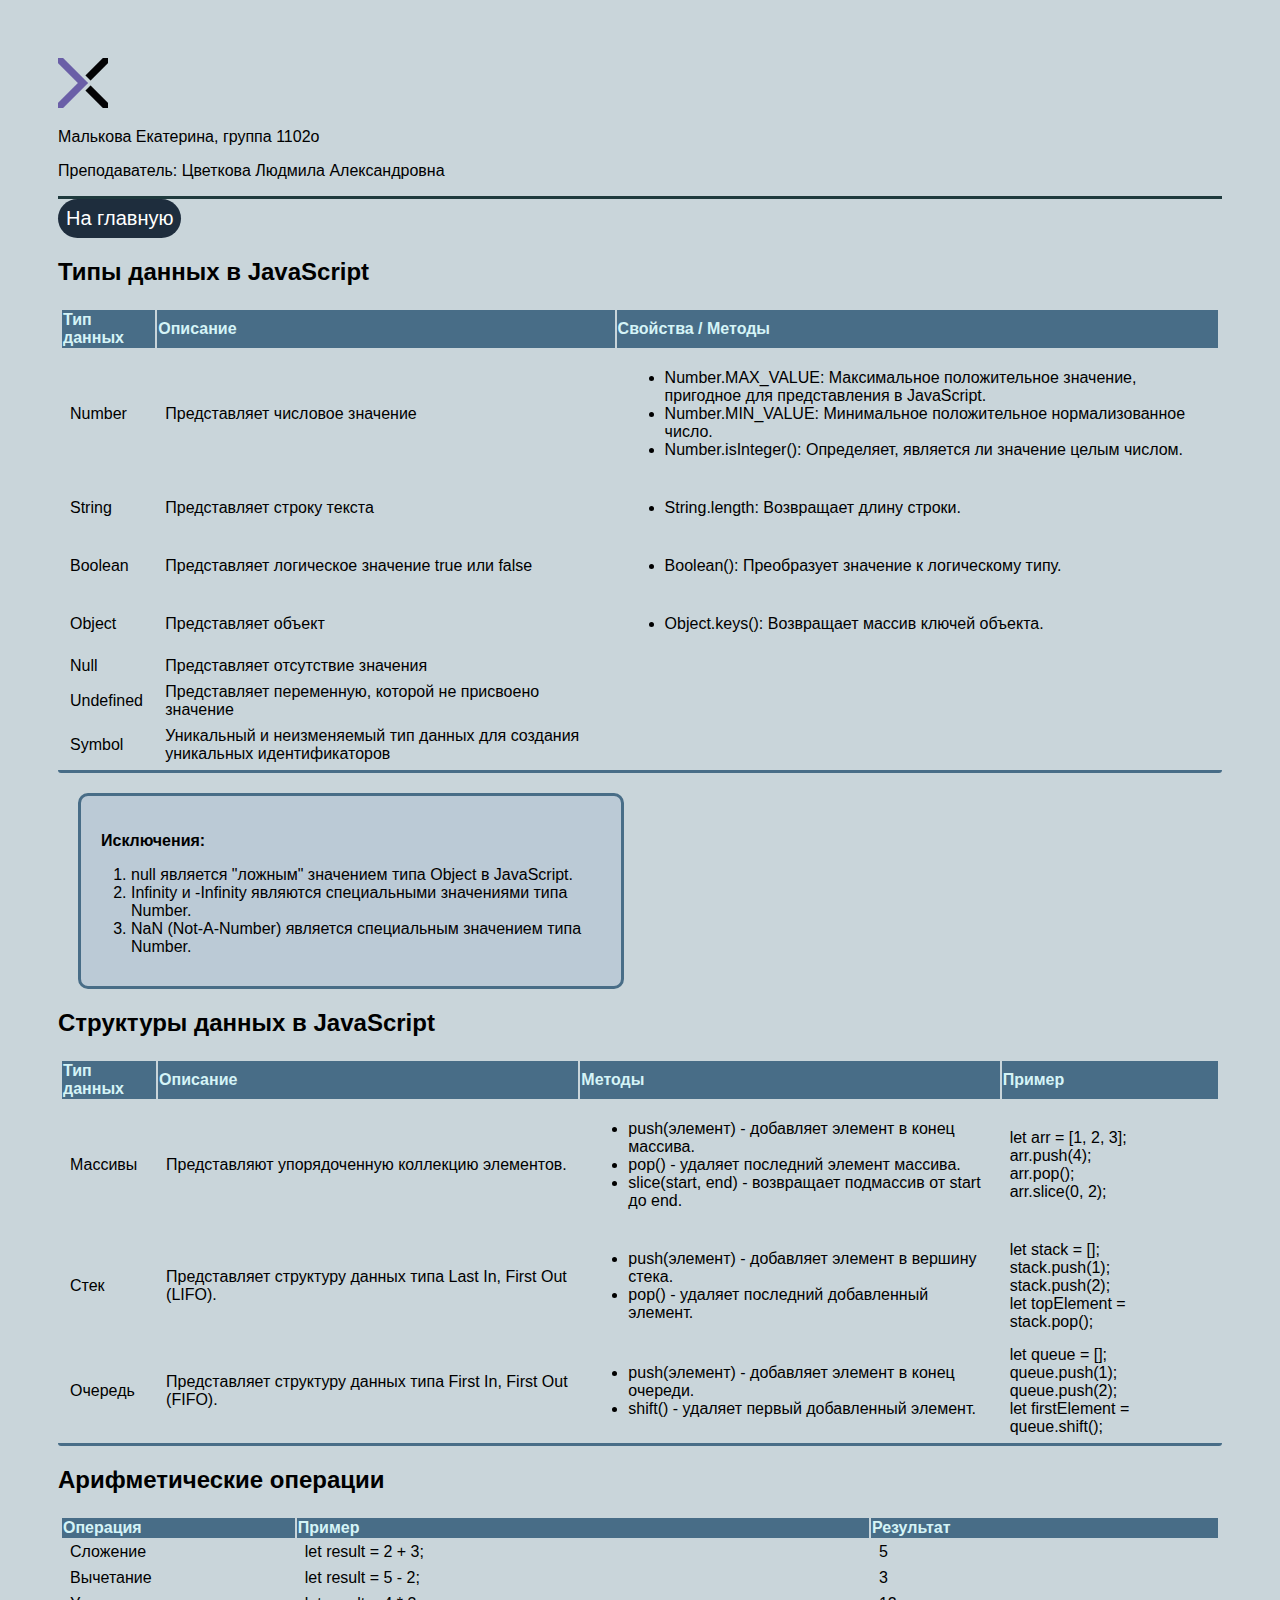
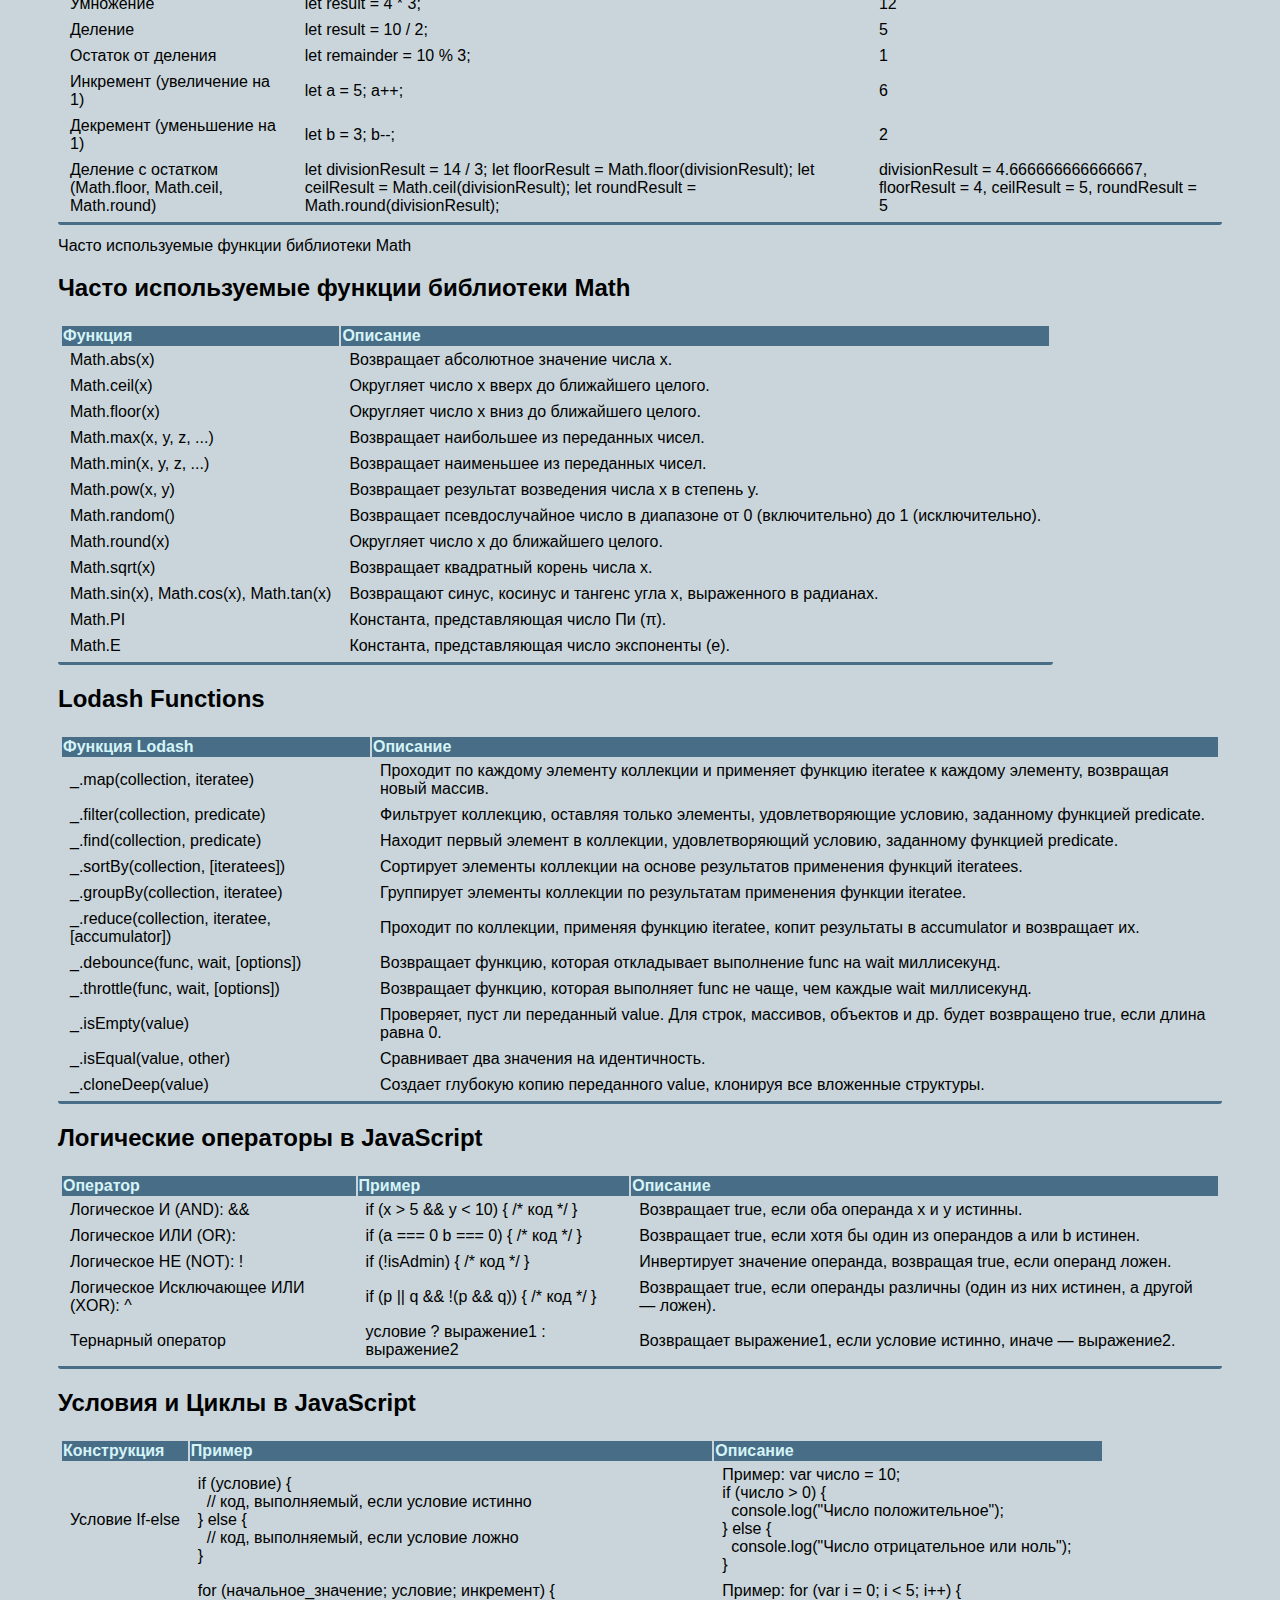
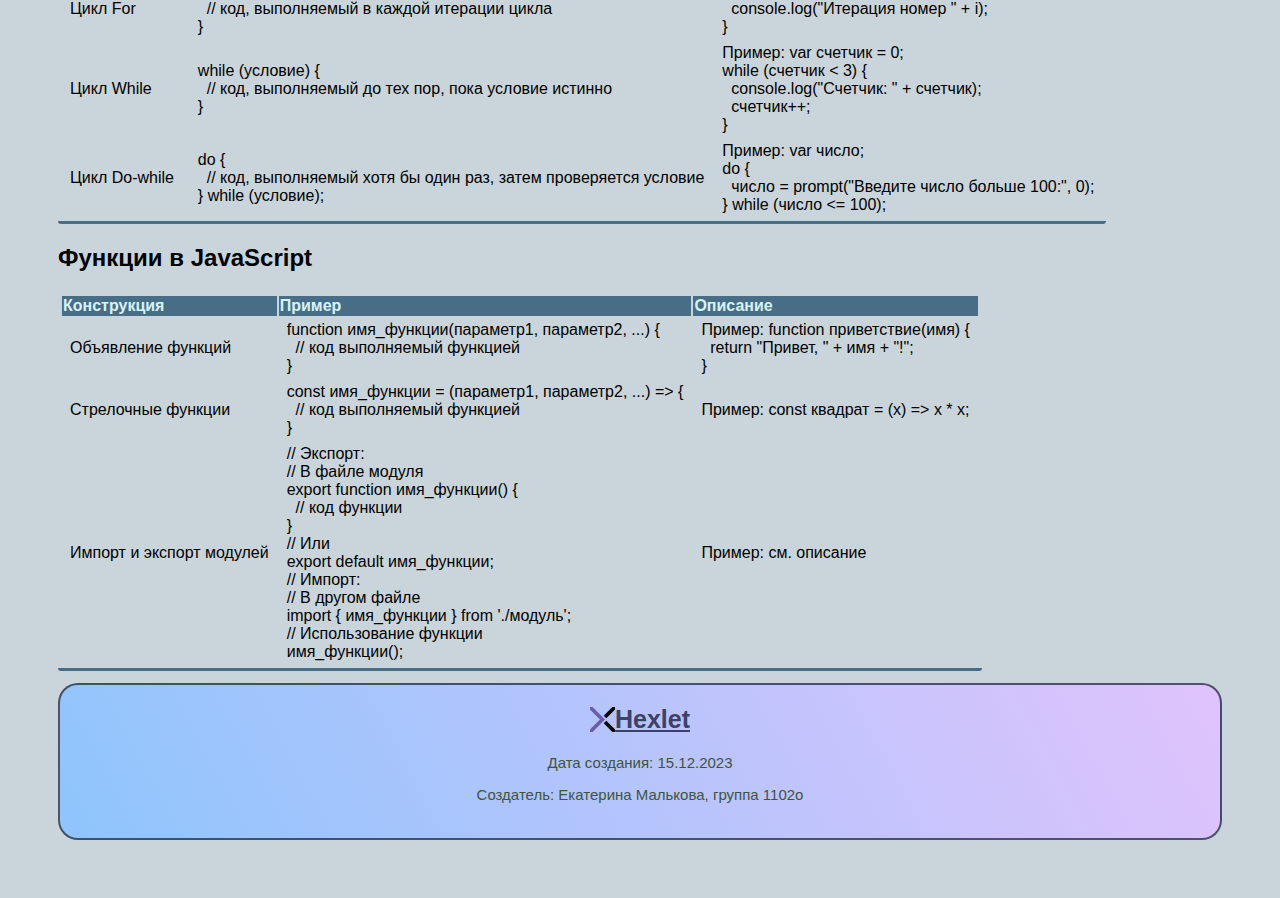
<file: cheatogtaphyJS.html>
<!DOCTYPE html>
<html lang="ru">
<meta charset="UTF-8">
<link rel="stylesheet" href="cheatJS.css">
<title>cheatogtaphyJS</title>
    <head>
        <div class="head">
            <img src="images\logo.png" alt="logo" class="logo">
            <p>Малькова Екатерина, группа 1102о</p>
            <p>Преподаватель: Цветкова Людмила Александровна</p>
        </div>
    </head>
    <body>
    <div class="column-wrapper">
        <div class="pagelink">
            <a href="index.html" alt="Main Page" class="MainPage">На главную</a>
        </div>

        <div class="column1">
        <title>Типы данных в JavaScript</title>
        <h2>Типы данных в JavaScript</h2>
        <table class="lodash">
            <tr class="sheet">
                <th>Тип данных</th>
                <th>Описание</th>
                <th>Свойства / Методы</th>
            </tr>
                <div class="block">
                 <tr>
                    <td>Number</td>
                    <td>Представляет числовое значение</td>
                    <td>
                        <ul>
                            <li>Number.MAX_VALUE: Максимальное положительное значение, пригодное для представления в JavaScript.</li>
                            <li>Number.MIN_VALUE: Минимальное положительное нормализованное число.</li>
                            <li>Number.isInteger(): Определяет, является ли значение целым числом.</li>
                        </ul>
                    </td>
                </tr>
                <tr>
                    <td>String</td>
                    <td>Представляет строку текста</td>
                    <td>
                        <ul>
                            <li>String.length: Возвращает длину строки.</li>
                        </ul>
                    </td>
                </tr>
                 <tr>
                    <td>Boolean</td>
                    <td>Представляет логическое значение true или false</td>
                    <td>
                    <ul>
                        <li>Boolean(): Преобразует значение к логическому типу.</li>
                    </ul>
                    </td>
                </tr>
                <tr>
                    <td>Object</td>
                    <td>Представляет объект</td>
                    <td>
                    <ul>
                        <li>Object.keys(): Возвращает массив ключей объекта.</li>
                    </ul>
                    </td>
                </tr>
                <tr>
                    <td>Null</td>
                    <td>Представляет отсутствие значения</td>
                    <td></td>
                </tr>
                <tr>
                    <td>Undefined</td>
                    <td>Представляет переменную, которой не присвоено значение</td>
                    <td></td>
                </tr>
                <tr>
                    <td>Symbol</td>
                    <td>Уникальный и неизменяемый тип данных для создания уникальных идентификаторов</td>
                    <td></td>
                </tr>
                </div>
        </table>
        <div class="ONEblock">
            <p>Исключения:</p>
                <ol>
                    <li>null является "ложным" значением типа Object в JavaScript.</li>
                    <li>Infinity и -Infinity являются специальными значениями типа Number.</li>
                    <li>NaN (Not-A-Number) является специальным значением типа Number.</li>
                </ol>
        </div>
        </div>

        <div class="column1">
        <title>Структуры данных в JavaScript</title>
            <h2>Структуры данных в JavaScript</h2>
        <table class="lodash">
            <tr class="sheet">
                <th>Тип данных</th>
                <th>Описание</th>
                <th>Методы</th>
                <th>Пример</th>
            </tr>
            <div class="block">
                <tr>
                    <td>Массивы</td>
                    <td>Представляют упорядоченную коллекцию элементов.</td>
                    <td>
                        <ul>
                            <li>push(элемент) - добавляет элемент в конец массива.</li>
                            <li>pop() - удаляет последний элемент массива.</li>
                            <li>slice(start, end) - возвращает подмассив от start до end.</li>
                        </ul>
                    </td>
                    <td>let arr = [1, 2, 3];<br>arr.push(4);<br>arr.pop();<br>arr.slice(0, 2);</td>
                </tr>
                <tr>
                    <td>Стек</td>
                    <td>Представляет структуру данных типа Last In, First Out (LIFO).</td>
                    <td>
                        <ul>
                            <li>push(элемент) - добавляет элемент в вершину стека.</li>
                            <li>pop() - удаляет последний добавленный элемент.</li>
                        </ul>
                    </td>
                    <td>let stack = [];<br>stack.push(1);<br>stack.push(2);<br>let topElement = stack.pop();</td>
                </tr>
                <tr>
                    <td>Очередь</td>
                    <td>Представляет структуру данных типа First In, First Out (FIFO).</td>
                    <td>
                        <ul>
                            <li>push(элемент) - добавляет элемент в конец очереди.</li>
                            <li>shift() - удаляет первый добавленный элемент.</li>
                        </ul>
                    </td>
                    <td>let queue = [];<br>queue.push(1);<br>queue.push(2);<br>let firstElement = queue.shift();</td>
                </tr>
            </div>
        </table>
        </div>

        <div class="column1">
        <title>Арифметические операции</title>
        <h2>Арифметические операции</h2>
        <table class="lodash">
            <tr class="sheet">
                <th>Операция</th>
                <th>Пример</th>
                <th>Результат</th>
            </tr>
            <div class="block">
                <tr>
                    <td>Сложение</td>
                    <td>let result = 2 + 3;</td>
                    <td>5</td>
                </tr>
                <tr>
                    <td>Вычетание</td>
                    <td>let result = 5 - 2; 
                    </td>
                    <td>3</td>
                </tr>
                <tr>
                    <td>Умножение</td>
                    <td>let result = 4 * 3;</td>
                    <td>12</td>
                </tr>
                <tr>
                    <td>Деление</td>
                    <td>let result = 10 / 2;</td>
                    <td>5</td>
                </tr>
                <tr>
                    <td>Остаток от деления</td>
                    <td>let remainder = 10 % 3;</td>
                    <td>1</td>
                </tr>
                <tr>
                    <td>Инкремент (увеличение на 1)</td>
                    <td>let a = 5;
                    a++;</td>
                    <td>6</td>
                </tr>
                <tr>
                    <td>Декремент (уменьшение на 1)</td>
                    <td>let b = 3;
                    b--;</td>
                    <td>2</td>
                </tr>
                <tr>
                    <td>Деление с остатком (Math.floor, Math.ceil, Math.round)</td>
                    <td>let divisionResult = 14 / 3;  
                    let floorResult = Math.floor(divisionResult);  
                    let ceilResult = Math.ceil(divisionResult); 
                    let roundResult = Math.round(divisionResult);  

                    </td>
                    <td>divisionResult = 4.666666666666667, floorResult = 4, ceilResult = 5, roundResult = 5 </td>
                </tr>
            </div>
        </table>
        </div>

        <div class="column1">
        <title">Часто используемые функции библиотеки Math</title>
        <h2>Часто используемые функции библиотеки Math</h2>
        <table class="lodash">
            <tr class="sheet">
                <th>Функция</th>
                <th>Описание</th>
            </tr>
            <div class="block">
                <tr>
                    <td>Math.abs(x)</td>
                    <td>Возвращает абсолютное значение числа x.</td>
                </tr>
                <tr>
                    <td>Math.ceil(x)</td>
                    <td>Округляет число x вверх до ближайшего целого.</td>
                </tr>
                <tr>
                    <td>Math.floor(x)</td>
                    <td>Округляет число x вниз до ближайшего целого.</td>
                </tr>
                <tr>
                    <td>Math.max(x, y, z, ...)</td>
                    <td>Возвращает наибольшее из переданных чисел.</td>
                </tr>
                <tr>
                    <td>Math.min(x, y, z, ...)</td>
                    <td>Возвращает наименьшее из переданных чисел.</td>
                </tr>
                <tr>
                    <td>Math.pow(x, y)</td>
                    <td>Возвращает результат возведения числа x в степень y.</td>
                </tr>
                <tr>
                    <td>Math.random()</td>
                    <td>Возвращает псевдослучайное число в диапазоне от 0 (включительно) до 1 (исключительно).</td>
                </tr>
                <tr>
                    <td>Math.round(x)</td>
                    <td>Округляет число x до ближайшего целого.</td>
                </tr>
                <tr>
                    <td>Math.sqrt(x)</td>
                    <td>Возвращает квадратный корень числа x.</td>
                </tr>
                <tr>
                    <td>Math.sin(x), Math.cos(x), Math.tan(x)</td>
                    <td>Возвращают синус, косинус и тангенс угла x, выраженного в радианах.</td>
                </tr>
                <tr>
                    <td>Math.PI</td>
                    <td>Константа, представляющая число Пи (π).</td>
                    </tr>
                    <tr>
                        <td>Math.E</td>
                        <td>Константа, представляющая число экспоненты (e).</td>
                    </tr>
            </div>
        </table>
        </div>
    </div>
    <div class="column-wrapper">
        <div class="column2">
        <title>Lodash Functions</title>  
        <h2>Lodash Functions</h2> 
        <table class="lodash">
            <tr class="sheet"> 
                <th>Функция Lodash</th> 
                <th>Описание</th> 
            </tr>
                <div class="block">   
                    <tr> 
                        <td>_.map(collection, iteratee)</td> 
                        <td>Проходит по каждому элементу коллекции и применяет функцию iteratee к каждому элементу, возвращая новый массив.</td> 
                    </tr> 
                    <tr> 
                        <td>_.filter(collection, predicate)</td> 
                        <td>Фильтрует коллекцию, оставляя только элементы, удовлетворяющие условию, заданному функцией predicate.</td> 
                    </tr> 
                    <tr> 
                        <td>_.find(collection, predicate)</td> 
                        <td>Находит первый элемент в коллекции, удовлетворяющий условию, заданному функцией predicate.</td> 
                    </tr> 
                    <tr> 
                        <td>_.sortBy(collection, [iteratees])</td> 
                        <td>Сортирует элементы коллекции на основе результатов применения функций iteratees.</td> 
                    </tr> 
                    <tr> 
                        <td>_.groupBy(collection, iteratee)</td> 
                        <td>Группирует элементы коллекции по результатам применения функции iteratee.</td> 
                    </tr> 
                    <tr> 
                        <td>_.reduce(collection, iteratee, [accumulator])</td> 
                        <td>Проходит по коллекции, применяя функцию iteratee, копит результаты в accumulator и возвращает их.</td> 
                    </tr> 
                    <tr> 
                        <td>_.debounce(func, wait, [options])</td> 
                        <td>Возвращает функцию, которая откладывает выполнение func на wait миллисекунд.</td> 
                    </tr> 
                    <tr> 
                        <td>_.throttle(func, wait, [options])</td> 
                        <td>Возвращает функцию, которая выполняет func не чаще, чем каждые wait миллисекунд.</td> 
                    </tr> 
                    <tr> 
                        <td>_.isEmpty(value)</td> 
                        <td>Проверяет, пуст ли переданный value. Для строк, массивов, объектов и др. будет возвращено true, если длина равна 0.</td> 
                    </tr> 
                    <tr> 
                        <td>_.isEqual(value, other)</td> 
                        <td>Сравнивает два значения на идентичность.</td> 
                    </tr> 
                    <tr> 
                        <td>_.cloneDeep(value)</td> 
                        <td>Создает глубокую копию переданного value, клонируя все вложенные структуры.</td> 
                    </tr>
                </div>
        </table> 
        </div>

        <div class="column2">
        <title>Логические операторы в JavaScript</title>  
        <h2>Логические операторы в JavaScript</h2> 
            <table class="lodash">
                <tr class="sheet"> 
                    <th>Оператор</th> 
                    <th>Пример</th> 
                    <th>Описание</th> 
                </tr>
                    <div class="block">
                        <tr> 
                            <td>Логическое И (AND): &&</td> 
                            <td>if (x > 5 && y < 10) { /* код */ }</td> 
                            <td>Возвращает true, если оба операнда x и y истинны.</td> 
                        </tr> 
                        <tr> 
                            <td>Логическое ИЛИ (OR): </td> 
                            <td>if (a === 0  b === 0) { /* код */ }</td> 
                            <td>Возвращает true, если хотя бы один из операндов a или b истинен.</td> 
                        </tr> 
                        <tr> 
                            <td>Логическое НЕ (NOT): !</td> 
                            <td>if (!isAdmin) { /* код */ }</td> 
                            <td>Инвертирует значение операнда, возвращая true, если операнд ложен.</td> 
                        </tr> 
                        <tr> 
                            <td>Логическое Исключающее ИЛИ (XOR): ^</td> 
                            <td>if (p || q && !(p && q)) { /* код */ }</td> 
                            <td>Возвращает true, если операнды различны (один из них истинен, а другой — ложен).</td> 
                        </tr> 
                        <tr> 
                            <td>Тернарный оператор</td> 
                            <td>условие ? выражение1 : выражение2</td> 
                            <td>Возвращает выражение1, если условие истинно, иначе — выражение2.</td> 
                        </tr>
                    </div>
            </table>
            </div>

            <div class="column2">
            <title>Условия и Циклы в JavaScript</title> 
            <h2>Условия и Циклы в JavaScript</h2> 
            <table class="lodash">
                <tr class="sheet">
                    <th>Конструкция</th> 
                    <th>Пример</th> 
                    <th>Описание</th> 
                </tr>
                    <div class="block">
                        <tr> 
                            <td>Условие If-else</td> 
                            <td> 
                                if (условие) {<br> 
                                &nbsp;&nbsp;// код, выполняемый, если условие истинно<br> 
                                } else {<br> 
                                &nbsp;&nbsp;// код, выполняемый, если условие ложно<br> 
                                } 
                            </td> 
                            <td>Пример: var число = 10;<br> 
                                if (число > 0) {<br> 
                                &nbsp;&nbsp;console.log("Число положительное");<br> 
                                } else {<br> 
                                &nbsp;&nbsp;console.log("Число отрицательное или ноль");<br> 
                                } 
                            </td> 
                        </tr> 
                        <tr> 
                            <td>Цикл For</td> 
                            <td> 
                                for (начальное_значение; условие; инкремент) {<br> 
                                &nbsp;&nbsp;// код, выполняемый в каждой итерации цикла<br> 
                                } 
                            </td> 
                            <td>Пример: for (var i = 0; i &lt; 5; i++) {<br> 
                                &nbsp;&nbsp;console.log("Итерация номер " + i);<br> 
                                } 
                            </td> 
                        </tr> 
                        <tr> 
                            <td>Цикл While</td> 
                            <td> 
                                while (условие) {<br> 
                                &nbsp;&nbsp;// код, выполняемый до тех пор, пока условие истинно<br> 
                                } 
                            </td> 
                            <td>Пример: var счетчик = 0;<br> 
                                while (счетчик &lt; 3) {<br> 
                                &nbsp;&nbsp;console.log("Счетчик: " + счетчик);<br> 
                                &nbsp;&nbsp;счетчик++;<br> 
                                } 
                            </td> 
                        </tr> 
                        <tr> 
                            <td>Цикл Do-while</td> 
                            <td> 
                                do {<br> 
                                &nbsp;&nbsp;// код, выполняемый хотя бы один раз, затем проверяется условие<br> 
                                } while (условие); 
                            </td> 
                            <td>Пример: var число;<br> 
                                do {<br> 
                                &nbsp;&nbsp;число = prompt("Введите число больше 100:", 0);<br> 
                                } while (число &lt;= 100); 
                            </td> 
                        </tr>
                    </div>
            </table> 
            </div>

            <div class="column2">
            <title>Функции в JavaScript</title>  
            <h2>Функции в JavaScript</h2> 
            <table class="lodash">
                <tr class="sheet">
                    <th>Конструкция</th> 
                    <th>Пример</th> 
                    <th>Описание</th> 
                </tr>
                    <div class="block">
                        <tr> 
                            <td>Объявление функций</td> 
                            <td> 
                                function имя_функции(параметр1, параметр2, ...) {<br> 
                                &nbsp;&nbsp;// код выполняемый функцией<br> 
                                } 
                            </td> 
                            <td>Пример: function приветствие(имя) {<br> 
                                &nbsp;&nbsp;return "Привет, " + имя + "!";<br> 
                                }</td> 
                        </tr> 
                        <tr> 
                            <td>Стрелочные функции</td> 
                            <td> 
                                const имя_функции = (параметр1, параметр2, ...) => {<br> 
                                &nbsp;&nbsp;// код выполняемый функцией<br> 
                                } 
                            </td> 
                            <td>Пример: const квадрат = (x) => x * x;</td> 
                        </tr> 
                        <tr> 
                            <td>Импорт и экспорт модулей</td> 
                            <td> 
                                // Экспорт:<br> 
                                // В файле модуля<br> 
                                export function имя_функции() {<br> 
                                &nbsp;&nbsp;// код функции<br> 
                                }<br> 
                                // Или<br> 
                                export default имя_функции;<br> 
                                // Импорт:<br> 
                                // В другом файле<br> 
                                import { имя_функции } from './модуль';<br> 
                                // Использование функции<br> 
                                имя_функции(); 
                            </td> 
                            <td>Пример: см. описание</td> 
                        </tr>
                    </div>
            </table> 
            </div>
    </div>
    </article>
            <footer>
                <div class="footer-content">
                    <div class="centered-content">
                        <img src="images/logo.png" alt="logoHexlet" class="logo_footer">
                        <a href="https://ru.hexlet.io/" alt="Hexlet" class="HexCool">Hexlet</a>
                    </div>
                    <div class="footer-text">
                        <p>Дата создания: 15.12.2023</p>
                        <p>Создатель: Екатерина Малькова, группа 1102o</p>
                    </div>
                </div>
            </footer>

    </body>
</html>
</file>
<file: main-style.css>
@font-face {
    font-family: Roboto-Regular, sans-serif;
    src: url('Fonts/Roboto-Regular.ttf');
  }
  
  @font-face {
    font-family: RobotoMono-Regular, sans-serif;
    src: url('Fonts/RobotoMono-Regular.ttf');
  }
  
  @font-face {
    font-family: Montserrat-Regular, sans-serif;
    src: url('Fonts/Montserrat-Regular.ttf');
  }
  
  @font-face {
    font-family: SFMono-Regular, sans-serif;
    src: url('Fonts/SFMono-Regular.otf');
  }
  
  body{
    margin:0%;
    font-size:18px;
    font-weight:400%;
    line-height:1.5em;
    color: #212529 ;
    background-color: #C6D3E9;
}

.logo{
    width: 50px;
    height: 50px;
}

.head{
    font-style: Roboto-Regular, sans-serif;
    font-size: 0.8;
    border-bottom: solid 3px black ;
    margin: 10px 10px;
}


h1{
    font-family: Montserrat-Regular, sans-serif;
    font-size: 1.5em;
    text-align: center;
    padding; 6px 10px:
}

h2{
    font-family: Montserrat-Regular, sans-serif;
    font-size: 1em;
    text-align: center;
    padding; 6px 10px:
 
}

h3{
    font-family: Montserrat-Regular, sans-serif;
    padding-left: 1.5em;
}

.section{
    height: 850px;
    width:  1180x;
    font-family: Montserrat-Regular, sans-serif ;
    font-size: 1em;
    position: relative;
    left: 200px;
}


.html{
    background-color: #FAD961;
    background-image: linear-gradient(90deg, #FAD961 0%, #f71c49 100%);
    border-radius: 24px;
    columns: 3;
    column-count: 3;
    width: 330px;
    height: 380px;
    right: 0;
    bottom: 0;
    transition: 0.7s;
    position: relative;
    margin: 20px;
    
}
.css{
    background-color: #74EBD5;
    background-image: linear-gradient(90deg, #74EBD5 0%, #9FACE6 100%);
    border-radius: 24px;
    columns: 3;
    column-count: 3;
    display: inline-block;
    width: 330px;
    height: 380px;
    right: 0;
    bottom: 0;
    transition: 0.7s;
    position: relative;
    margin: 20px;
}

.js{
    background-color: #FBDA61;
    background-image: linear-gradient(45deg, #FBDA61 0%, #FF5ACD 100%);
    border-radius: 24px;
    columns: 3;
    column-count: 3;
    display: inline-block;
    width: 330px;
    height: 380px;
    right: 0;
    bottom: 0;
    transition: 0.7s;
    position: relative;
    margin: 20px;

}

.github{
    background-color: #000000;
    background-image: linear-gradient(62deg, #000000 0%, #9d9d97 100%);
    border-radius: 24px;
    columns: 3;
    column-count: 3;
    display: inline-block;
    width: 330px;
    height: 380px;
    right: 0;
    bottom: 0;
    transition: 0.7s;
    position: relative;
    margin: 20px;
}

.ubuntu{
    background-color: #fe4040;
    background-image: linear-gradient(90deg, #fe4040 0%, #FA709A 100%);
    border-radius: 24px;
    columns: 3;
    column-count: 3;
    display: inline-block;
    width: 330px;
    height: 380px;
    right: 0;
    bottom: 0;
    transition: 0.7s;
    position: relative;
    margin: 20px;
}

div > img {
    height: 40%;
    padding-top: 15px;
}

.html:hover {
    box-shadow: 10px 10px 10px #4F575C;
    right: 10px;
    bottom: 10px;
}

.css:hover {
    box-shadow: 10px 10px 10px #4F575C;
    right: 10px;
    bottom: 10px;
}

.js:hover {
    box-shadow: 10px 10px 10px #4F575C;
    right: 10px;
    bottom: 10px;
}

.github:hover {
    box-shadow: 10px 10px 10px #4F575C;
    right: 10px;
    bottom: 10px;
}

.ubuntu:hover {
    box-shadow: 10px 10px 10px #4F575C;
    right: 10px;
    bottom: 10px;
}

a{
    text-decoration: none;
}

footer{
    text-align: center;
    width: auto;
    font-size: 0.7;
    background-color: #74EBD5;
    background-image: linear-gradient(315deg, #74EBD5 0%, #9FACE6 100%);
}

.footerlogo{
    width: 24px;
    height: 24px; 
}

footer p{
    text-align: right;
    font-size: 0.7em;
}

footer a{
    position: absolute;
    left: 750px;
    border-radius: 14px;
    padding: 5px;
    color: black;
}

footer img{
    position: absolute;
    width: 35px;
    height: 35px;
    left: 725px;
}
</file>
<file: js-style.css>
@font-face {
    font-family: Roboto-Regular, sans-serif;
    src: url('Fonts/Roboto-Regular.ttf')
  }

body{
    background-color: #ADBD9E;
    font-family: Roboto-Regular, sans-serif;
    padding: 50px;
}

.MainPage{
    font-family: Roboto-Regular, sans-serif;
    color: white;
    font-size: 20px;
    background-color: #223D1E;
    padding: 8px;
    text-decoration: none;
    border-radius: 20px;
    left: 870px;
}

.pagelink{
    display: flex;
    align-items: center;
}

.MainPage .pagelink {
    padding: 20px 0;
}

.CheatJS{
  font-family: Roboto-Regular, sans-serif;
    color: white;
    font-size: 20px;
    background-color: #223D1E;
    padding: 8px;
    text-decoration: none;
    border-radius: 20px;
    left: 870px;
    margin-right: 50px;
}

.logo {
    width: 50px;
    height: 50px;
}

.head{
    border-bottom: solid 3px #223D1E;
}

h2{
    text-align: center;
    font-weight: bold;
    font-size: 60px;
}

.textbox{
    display: flex;
    flex-direction: column;
}

.printh3{
    text-align: center;
    color: #89A086;
    font-size: 40px;
    border-top: solid 10px #223D1E ;
}

.printh {
    text-align: center;
    border:  2px solid #223d1ebe;
    border-radius: 20px;
    background-color: #3b634d;
    background-image: linear-gradient(45deg, #3b634d 0%, #FFFB7D 100%);
}

body p{
    font-size: 22px;
}

img{
    border: solid 3px #3b634d;
    border-radius: 24px;
}

.JSPictureNum{
    height: 70px;
    width: 950px;
}

.JSPictureStr{
    height: 70px;
    width: 950px;
}

.JSPictureStr:last-child {
    height: 120px;
    width: 950px;
  }
  
  .JSPictureBool {
    height: 70px;
    width: 950px;
  }
  
  .JSPictureUnd {
    height: 70px;
    width: 950px;
  }
  
  .JSPictureSymObj {
    height: 70px;
    width: 950px;
  }
  
  .JSPictureNull {
    height: 70px;
    width: 950px;
  }
  
  .JSPictureBigInt {
    height: 70px;
    width: 950px;
  }

  .structureparagraph {
    text-align: center;
    color: #89A086;
    font-size: 40px;
    border-top: 10px solid black;
    padding-top: 20px;
  }

  .structureh3 {
    text-align: center;
    font-weight: bold;
    border: 2px solid #223d1ebe;
    border-radius: 20px;
    background-color: #3b634d;
    background-image: linear-gradient(45deg, #3b634d 0%, #FFFB7D 100%);
  }
  .JSPmassive1 {
    height: 140px;
    width: 700px;
  }
  
  .JSPmassive2 {
    height: 140px;
    width: 600px;
  }
  
  .JSPmassive3 {
    height: 100px;
    width: 950px;
  }
  
  .JSPmassive4 {
    height: 200px;
    width: 600px;
  }
  
  .JSPqueue {
    height: 400px;
    width: 400px;
  }

  .arifmetic {
    text-align: center;
    color: #89A086;
    font-size: 40px;
    border-top: 10px solid black;
    padding-top: 20px;
  }
  
  .arifmtab {
    border: solid 3px black;
    font-size: 20px;
    border-radius: 24px;
    background: white;
  }
  
  .Math {
    text-align: center;
    color: #89A086;
    font-size: 40px;
    border-top: 10px solid black;
    padding-top: 20px;
  }
  
  .mathh {
    text-align: center;
    font-weight: bold;
    border: 2px solid #223d1ebe;
    border-radius: 20px;
    background-color: #3b634d;
    background-image: linear-gradient(45deg, #3b634d 0%, #FFFB7D 100%);
  }
  
  .mathabs {
    height: 500px;
    width: 750px;
  }
  
  .mathfloor {
    height: 200px;
    width: 600px;
  }
  
  .mathrandom {
    height: 350px;
    width: 600px;
  }
  
  .mathmax {
    height: 200px;
    width: 480px;
  }
  
  .mathmin {
    height: 200px;
    width: 450px;
  }
  
  .mathtrunc {
    height: 350px;
    width: 500px;
  }

  .lodash {
    text-align: center;
    color: #89A086;
    font-size: 40px;
    border-top: 10px solid black;
    padding-top: 20px;
  }
  
  .logicoperation {
    text-align: center;
    color: #89A086;
    font-size: 40px;
    border-top: 10px solid black;
    padding-top: 20px;
  }
  
  .logic {
    text-align: center;
    font-weight: bold;
    border: 2px solid #223d1ebe;
    border-radius: 20px;
    background-color: #3b634d;
    background-image: linear-gradient(45deg, #3b634d 0%, #FFFB7D 100%);
  }
  
  .algoritm {
    text-align: center;
    color: #89A086;
    font-size: 40px;
    border-top: 10px solid black;
    padding-top: 20px;
  }
  
  .for,
  .dowhile,
  .while {
    text-align: center;
    font-weight: bold;
    border: 2px solid #223d1ebe;
    border-radius: 20px;
    background-color: #3b634d;
    background-image: linear-gradient(45deg, #3b634d 0%, #FFFB7D 100%);
  }

  .JSPfor {
    height: 300px;
    width: 600px;
  }
  
  .JSPdowhile {
    height: 200px;
    width: 400px;
  }
  
  .JSPwhile {
    height: 300px;
    width: 500px;
  }

  .function {
    text-align: center;
    color: #89A086;
    font-size: 40px;
    border-top: 10px solid black;
    padding-top: 20px;
  }
  
  .callfunction,
  .arrowfunction,
  .justFunction,
  .importExport {
    text-align: center;
    font-weight: bold;
    border: 2px solid #223d1ebe;
    border-radius: 20px;
    background-color: #3b634d;
    background-image: linear-gradient(45deg, #3b634d 0%, #FFFB7D 100%);
  }
  
  .justfunction2 {
    height: 131px;
  }

  footer {
    background-color: #3b634d;
    background-image: linear-gradient(45deg, #3b634d 0%, #FFFB7D 100%);
    border: 2px solid #223d1ebe;
    border-radius: 20px;
    text-align: center;
    padding: 20px;
  }

  .HexCool {
    color: #3b634d;
    font-size: 25px;
    font-weight: bold;

  }
  
  .centered-content {
    display: flex;
    justify-content: center;
    align-items: center;
    margin-bottom: 20px;
  }
  
  .footer-text {
    color:#40543d;
    font-size: 5px;
  }

  .logo_footer {
    position: relative; 
    width: 25px;
    height: 25px;
  }
</file>
<file: cheatJS.css>
@font-face {
    font-family: Roboto-Regular, sans-serif;
    src: url('Fonts/Roboto-Regular.ttf')
    }

    body {
        background-color: #C9D5DA;
        font-family: Roboto-Regular, sans-serif;
        padding: 50px;
    }
    
    .MainPage{
        font-family: Roboto-Regular, sans-serif;
        color: white;
        font-size: 20px;
        background-color: #1e2d3d;
        padding: 8px;
        text-decoration: none;
        border-radius: 20px;
        left: 870px;
    }
    
    .pagelink{
        display: flex;
        align-items: center;
    }
    
    .MainPage .pagelink {
        padding: 20px 0;
    }
    
    
    .logo {
        width: 50px;
        height: 50px;
    }
    
    .head{
        border-bottom: solid 3px #1e3a3d;
    }

    title{

    }

    .lodash{
        border-bottom: 3px solid #486D87;
        padding: 0;
        margin-bottom: 12px;
        border-top-left-radius: 3px;
        border-top-right-radius: 3px;
        border-bottom-left-radius: 3px;
        border-bottom-right-radius: 3px;
        page-break-inside: avoid;
      }
      
      .sheet{
        background: #486D87;
        text-align: left;
        padding: 6px 8px;
        margin: 0;
        border-bottom: 50px solid #8AD0FF;
        color: #d5f4f7;
      }
      
      .block{
        background: #f0f2e6;
        border-collapse: collapse;
        margin: 0;
        padding: 0;
        width: 100%;
      }

      td{
        padding: 3px 8px;
      }

      tr{
        display: table-row-group;
        vertical-align: middle;
        border-color: inherit;
      }

      .ONEblock {
        border: 3px solid #486D87;
        padding: 20px;
        margin: 20px;
        background-color: #BBCAD6;
        border-radius: 10px; 
        width: 500px;
        height: 150px;
        }
        
        .ONEblock p {
        font-weight: bold;
        }
        
        .ONEblock ol {
        padding-left: 30px;
        }
        
      
    footer {
        background-color: #8EC5FC;
        background-image: linear-gradient(62deg, #8EC5FC 0%, #E0C3FC 100%);
        border: 2px solid #1e2a3dbe;
        border-radius: 20px;
        text-align: center;
        padding: 20px;
      }
    
      .HexCool {
        color: #3b4263;
        font-size: 25px;
        font-weight: bold;
    
      }
      
      .centered-content {
        display: flex;
        justify-content: center;
        align-items: center;
        margin-bottom: 20px;
      }
      
      .footer-text {
        color:#40543d;
        font-size: 15px;
      }
    
      .logo_footer {
        position: relative; 
        width: 25px;
        height: 25px;
      }
</file>
